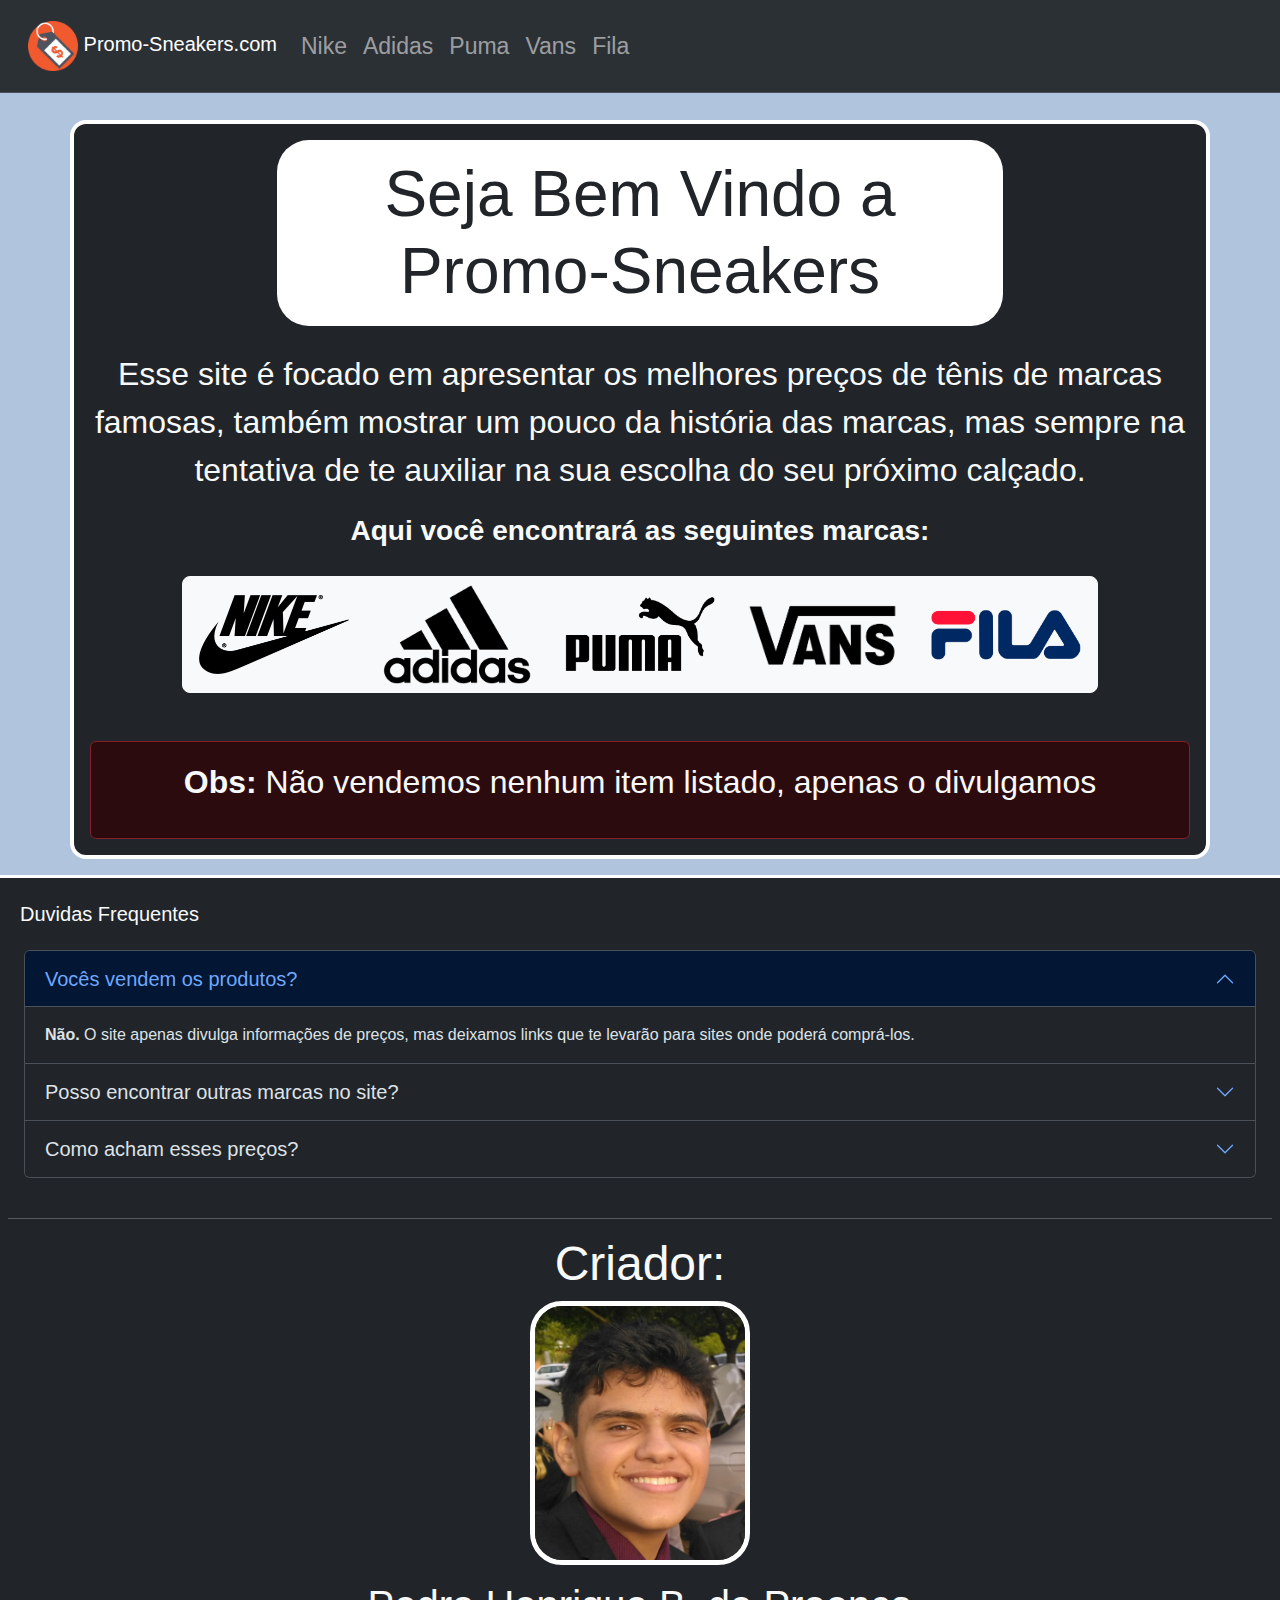
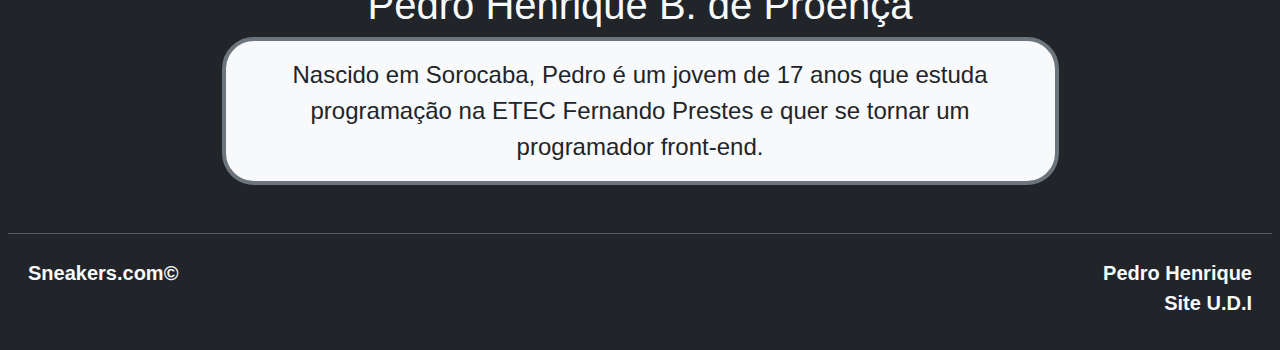
<file: index.html>
<!DOCTYPE html>
<html lang="pt-br">
	<head>
		<meta charset="UTF-8">
		<meta name="viewport" content="width=device-width, initial-scale=1.0">
		<link rel="stylesheet" href="css/bootstrap.min.css">
		<link rel="stylesheet" href="styles.css">
		<title>Promo-Sneakers</title>
		<link rel="icon" type="image/x-icon" href="img/shoe.png">
		<script src="js/jquery-3.7.1.min.js"></script>
		<script src="js/popper.min.js"></script>
		<script src="js/bootstrap.min.js"></script>
	</head>
	<body>
		<nav class="navbar navbar-expand-lg bg-body-tertiary p-3 fixed-top mb-5 bg-dark border-bottom border-body" data-bs-theme="dark">
			<div class="container-fluid">
				<a class="navbar-brand" href="index.html"><img src="img/ico.png" width="50px"> Promo-Sneakers.com</a>
				<button class="navbar-toggler" type="button" data-bs-toggle="collapse" data-bs-target="#navbarScroll" aria-controls="navbarScroll" aria-expanded="false" aria-label="Toggle navigation">
					<span class="navbar-toggler-icon"></span>
				</button>
				<div class="collapse navbar-collapse" id="navbarScroll">
					<ul class="navbar-nav me-auto my-2 my-lg-0 navbar-nav-scroll" style="--bs-scroll-height: 100px;">
						<li class="nav-item">
							<a class="nav-link" aria-current="page" href="nike.html">Nike</a>
						</li>
						<li class="nav-item">
							<a class="nav-link" aria-current="page" href="adidas.html">Adidas</a>
						</li>
						<li class="nav-item">
							<a class="nav-link" aria-current="page" href="puma.html">Puma</a>
						</li>
						<li class="nav-item">
							<a class="nav-link" aria-current="page" href="vans.html">Vans</a>
						</li>
						<li class="nav-item">
							<a class="nav-link" aria-current="page" href="fila.html">Fila</a>
						</li>
					</ul>
				</div>
			</div>
		</nav>
		<br><br><br><br><br>
		<div class="padd">
			<div class="container-lg ps-3 pe-3 pt-3 mb-3 bg-dark rounded-4 text-center" data-bs-theme="dark">
				<div class="row justify-content-center">
					<div class="col-lg-8">
						<h1 class="display-3 text-light bg-white p-3 mb-4 rounded-5 text-dark"><strong>Seja Bem Vindo a<br> Promo-Sneakers</strong></h1>
					</div>
					<div class="col-md-12">
						<p class="text-light fs-2">Esse site é focado em apresentar os melhores preços de tênis de marcas famosas,
						também mostrar um pouco da história das marcas, mas sempre na tentativa de te auxiliar na sua escolha do
						seu próximo calçado.</p>
						<p class="fs-3 mb-4 text-light"><strong>Aqui você encontrará as seguintes marcas:</strong></p>
						<div class="btn-toolbar mb-5" role="toolbar" aria-label="Toolbar with button groups" id="bar">
							<div class="btn-group btn-group-lg mx-auto" role="group" aria-label="Large button group">
								<button type="button" class="btn btn-light"><img src="img/log1.png" width="150px"></button>
								<button type="button" class="btn btn-light"><img src="img/log2.png" width="150px"></button>
								<button type="button" class="btn btn-light"><img src="img/log3.png" width="150px"></button>
								<button type="button" class="btn btn-light"><img src="img/log4.png" width="150px"></button>
								<button type="button" class="btn btn-light"><img src="img/log5.png" width="150px"></button>
							</div>
						</div>
						<div class="alert alert-danger" role="alert">
							<p class="fs-2 text-light"><span class="fw-bold">Obs: </span>Não vendemos nenhum item listado, apenas o divulgamos
						</div>
					</div>
				</div>
			</div>
		</div>
		<footer class="bg-dark p-2" data-bs-theme="dark">
			<div class="container-fluid">
				<div class="col-md-12 mt-3">
					<h5 class="text-light mb-2">Duvidas Frequentes</h5>
				</div>
			</div>
			<div class="accordion p-3 mb-4" id="accordionExample">
				<div class="accordion-item">
					<h2 class="accordion-header">
						<button class="accordion-button fs-5" type="button" data-bs-toggle="collapse" data-bs-target="#collapseOne" aria-expanded="true" aria-controls="collapseOne">
							Vocês vendem os produtos?
						</button>
					</h2>
					<div id="collapseOne" class="accordion-collapse collapse show" data-bs-parent="#accordionExample">
						<div class="accordion-body fs-6">
							<strong>Não.</strong> O site apenas divulga informações de preços,
							mas deixamos links que te levarão para sites onde poderá comprá-los.
						</div>
					</div>
				</div>
				<div class="accordion-item">
					<h2 class="accordion-header">
						<button class="accordion-button fs-5 collapsed" type="button" data-bs-toggle="collapse" data-bs-target="#collapseTwo" aria-expanded="false" aria-controls="collapseTwo">
							Posso encontrar outras marcas no site?
						</button>
					</h2>
					<div id="collapseTwo" class="accordion-collapse collapse" data-bs-parent="#accordionExample">
						<div class="accordion-body fs-6">
							<strong>Por enquanto não.</strong> Não possuimos informações sobre outras marcas ainda,
							mas assim que possível adicionaremos mais.
						</div>
					</div>
				</div>
				<div class="accordion-item">
					<h2 class="accordion-header">
						<button class="accordion-button fs-5 collapsed" type="button" data-bs-toggle="collapse" data-bs-target="#collapseThree" aria-expanded="false" aria-controls="collapseThree">
						Como acham esses preços?
						</button>
					</h2>
					<div id="collapseThree" class="accordion-collapse collapse" data-bs-parent="#accordionExample">
						<div class="accordion-body fs-6">
							<strong>Pesquisamos em vários sites.</strong> Nossa equipe pesquisa e depois fazemos
							uma média dos preços para então passa-los para o site
						</div>
					</div>
				</div>
			</div>
			<hr>
				<div class="container text-center mb-5">
					<h1 class="display-5 text-light">Criador:</h1>
					<img src="img/foto1.png" class="rounded-5 border border-white border-5 mb-3 mx-auto d-block" alt="Pedro" width="220px">
					<h1 class="text-light">Pedro Henrique B. de Proença</h1>
					<p class="fs-4 rounded-5 bg-light border border-secondary w-75 mx-auto border-4 p-3 text-dark text-break">
						Nascido em Sorocaba, Pedro é um jovem de 17 anos que estuda programação na ETEC Fernando Prestes e quer se tornar um programador front-end.
					</p>
				</div>
			<hr>
			<div class="container-fluid">
				<div class="row justify-content-between p-2">
					<div class="col-md-5">
						<p class="fs-5 text-light fw-bold">Sneakers.com&copy;
					</div>
					<div class="col-md-5 text-end">
						<p class="fs-5 text-light fw-bold">Pedro Henrique<br>
						Site U.D.I</p>
					</div>
				</div>
			</div>
		</footer>
	</body>
</html>
</file>
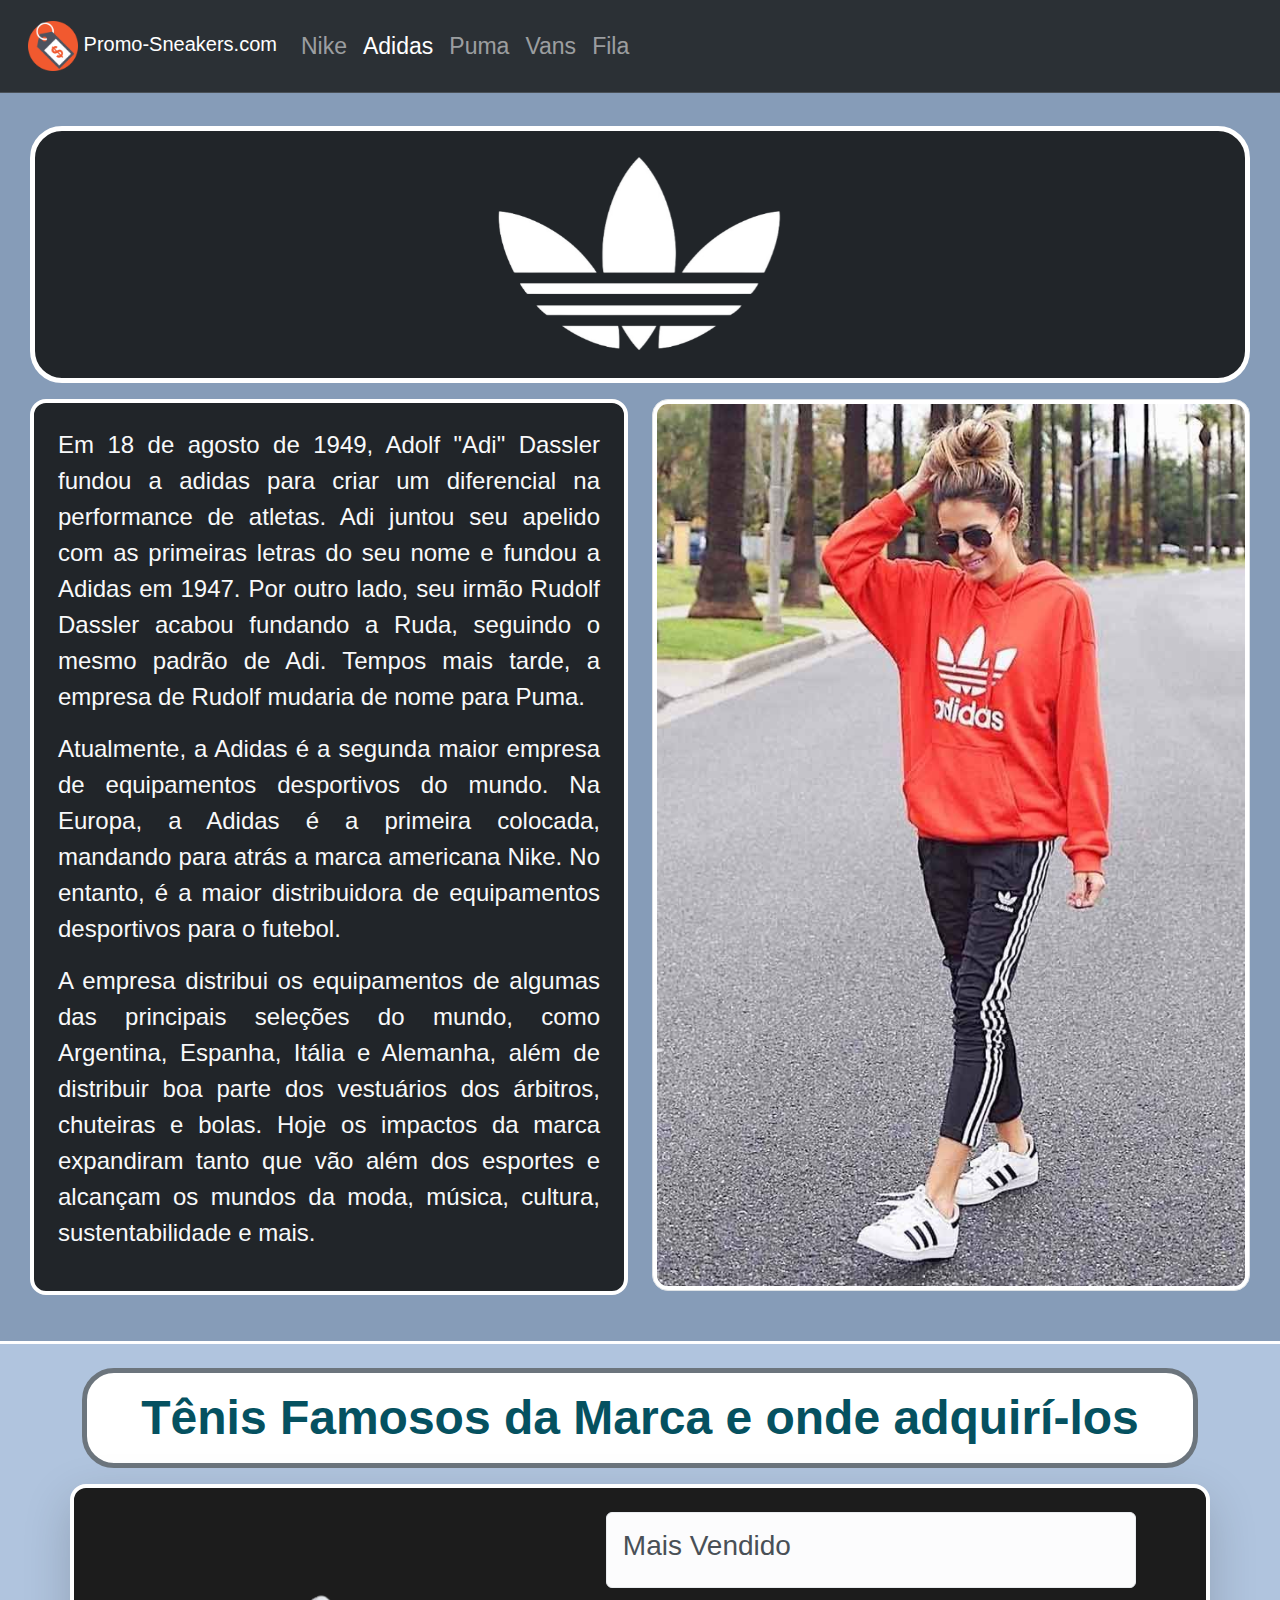
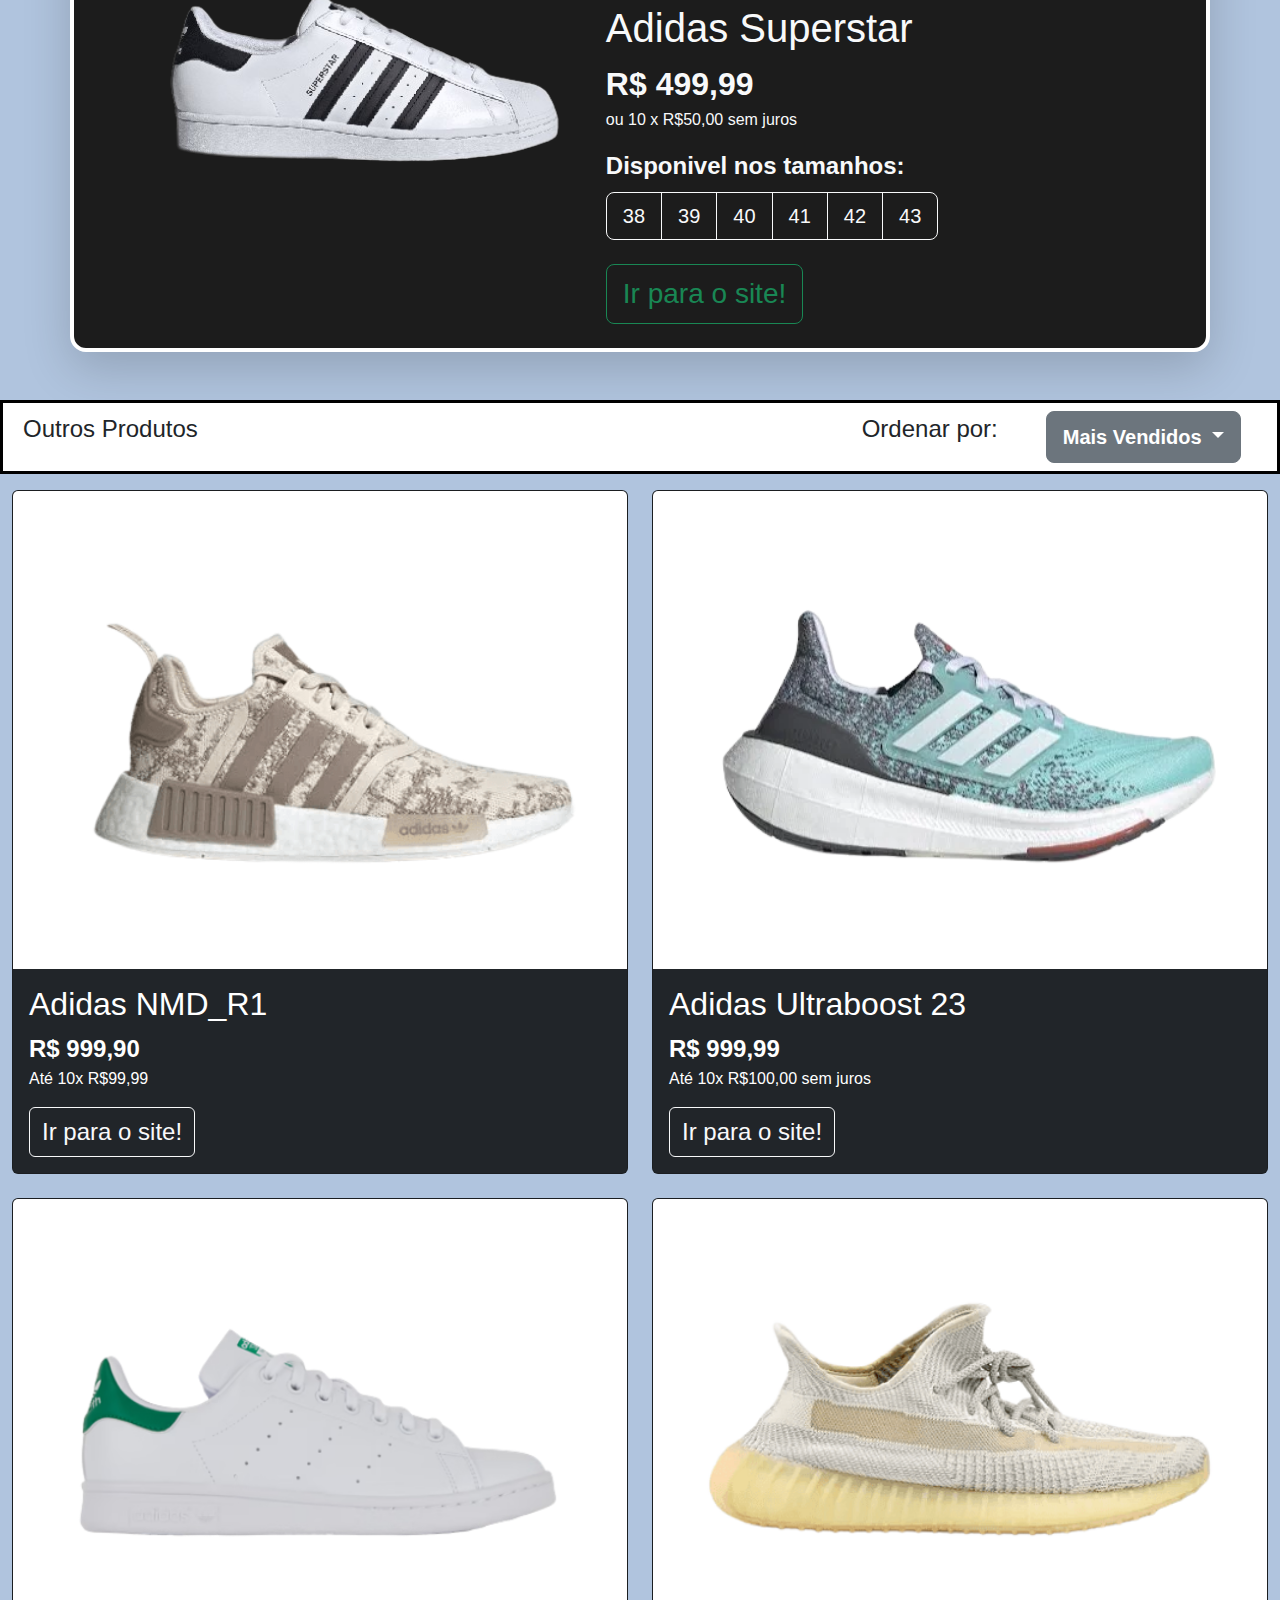
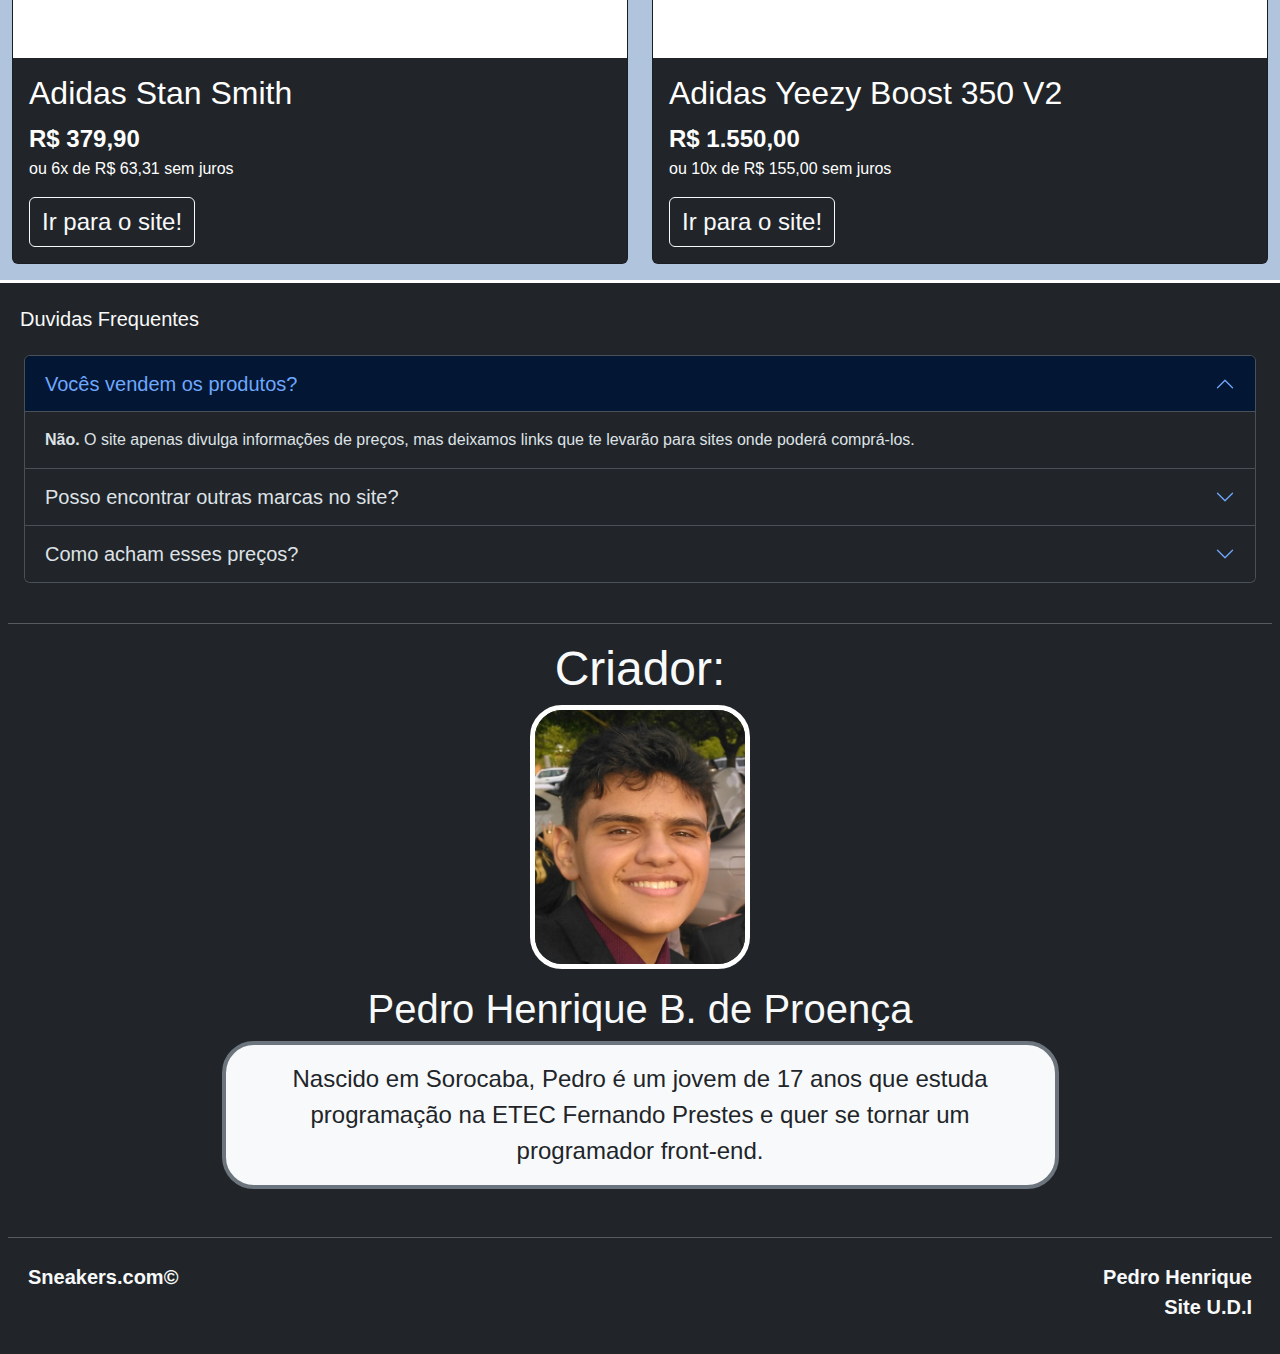
<file: adidas.html>
<!DOCTYPE html>
<html lang="pt-br">
	<head>
		<meta charset="UTF-8">
		<meta name="viewport" content="width=device-width, initial-scale=1.0">
		<link rel="stylesheet" href="css/bootstrap.min.css">
		<link rel="stylesheet" href="styles.css">
		<title>Promo-Sneakers</title>
		<link rel="icon" type="image/x-icon" href="img/shoe.png">
		<script src="js/jquery-3.7.1.min.js"></script>
		<script src="js/popper.min.js"></script>
		<script src="js/bootstrap.min.js"></script>
	</head>
	<body>
		<nav class="navbar navbar-expand-lg bg-body-tertiary p-3 mb-5 fixed-top bg-dark border-bottom border-body" data-bs-theme="dark">
			<div class="container-fluid">
				<a class="navbar-brand" href="index.html"><img src="img/ico.png" width="50px"> Promo-Sneakers.com</a>
				<button class="navbar-toggler" type="button" data-bs-toggle="collapse" data-bs-target="#navbarScroll" aria-controls="navbarScroll" aria-expanded="false" aria-label="Toggle navigation">
					<span class="navbar-toggler-icon"></span>
				</button>
				<div class="collapse navbar-collapse" id="navbarScroll">
					<ul class="navbar-nav me-auto my-2 my-lg-0 navbar-nav-scroll" style="--bs-scroll-height: 100px;">
						<li class="nav-item">
							<a class="nav-link" aria-current="page" href="nike.html">Nike</a>
						</li>
						<li class="nav-item">
							<a class="nav-link active" aria-current="page" href="adidas.html">Adidas</a>
						</li>
						<li class="nav-item">
							<a class="nav-link" aria-current="page" href="puma.html">Puma</a>
						</li>
						<li class="nav-item">
							<a class="nav-link" aria-current="page" href="vans.html">Vans</a>
						</li>
						<li class="nav-item">
							<a class="nav-link" aria-current="page" href="fila.html">Fila</a>
						</li>
					</ul>
				</div>
			</div>
		</nav>
		<br><br>
		<div class="container-fluid mt-4 mb-4" id="headn">
			<div class="row justify-content-between">
				<div class="col-lg-12 text-center">
					<div class="rounded-5 border border-white border-5 fw-bold bg-dark p-4 mb-3 mt-4 text-light" style="">
						<img src="img/adidas.png" alt="..." width="25%">
					</div>
				</div>
				<div class="col-lg-6 mb-3 text-center">
					<div class="fs-4 lh-base bg-dark rounded-4 text-light p-4 border border-white border-4" align="justify">
						<p>Em 18 de agosto de 1949, Adolf "Adi" Dassler fundou a adidas para criar um diferencial
						na performance de atletas. Adi juntou seu apelido com as primeiras letras do seu nome e
						fundou a Adidas em 1947. Por outro lado, seu irmão Rudolf Dassler acabou fundando a Ruda,
						seguindo o mesmo padrão de Adi. Tempos mais tarde, a empresa de Rudolf mudaria de nome para Puma.</p> 
						<p>Atualmente, a Adidas é a segunda maior empresa de equipamentos desportivos do mundo.
						Na Europa, a Adidas é a primeira colocada, mandando para atrás a marca americana Nike.
						No entanto, é a maior distribuidora de equipamentos desportivos para o futebol.</p>
						<p>A empresa distribui os equipamentos de algumas das principais seleções do mundo,
						como Argentina, Espanha, Itália e Alemanha, além de distribuir boa parte dos vestuários
						dos árbitros, chuteiras e bolas. Hoje os impactos da marca expandiram tanto que vão além dos
						esportes e alcançam os mundos da moda, música, cultura, sustentabilidade e mais.</p>
						</p>
					</div>
				</div>
				<div class="col-lg-6">
					<img class="img-fluid img-thumbnail rounded-4" src="img/adimodel.jpg" width="100%">
				</div>
			</div>
		</div> 
		<div class="container-xl text-center">
			<div class="col-md-12">
				<p class="display-5 p-3 fw-bold rounded-5 border border-secondary border-5 bg-white text-info-emphasis">Tênis Famosos
				da Marca e onde adquirí-los</p>
			</div>
		</div>
		<div class="pad">
			<div class="container-lg p-4 mb-5 shadow-lg rounded-4">
				<div class="row justify-content-center">
					<div class="col-md-5">
						<img class="img-fluid" src="img/adidas/star.png" width="100%">
					</div>
					<div class="col-md-6">
						<div class="alert alert-light" role="alert">
							<h3>Mais Vendido</h3>
						</div>
						<h1 class="text-light">Adidas Superstar</h1>
						<p class="text-light"><span class="fs-2 fw-bold">R$ 499,99</span> <br>ou 10 x R$50,00 sem juros</p>
						<p class="fs-4 mb-2 text-light"><strong>Disponivel nos tamanhos:</strong></p>
						<div class="btn-toolbar " role="toolbar" aria-label="Toolbar with button groups">
							<div class="btn-group btn-group-lg" role="group" aria-label="Large button group">
								<button type="button" class="btn btn-outline-light">38</button>
								<button type="button" class="btn btn-outline-light">39</button>
								<button type="button" class="btn btn-outline-light">40</button>
								<button type="button" class="btn btn-outline-light">41</button>
								<button type="button" class="btn btn-outline-light">42</button>
								<button type="button" class="btn btn-outline-light">43</button>
							</div>
						</div>
						<a href="https://www.adidas.com.br/tenis-superstar/EG4958.html">
							<button type="button" class="btn btn-outline-success btn-lg fs-3 mt-4">Ir para o site!</button>
						</a>
					</div>
				</div>
			</div>
		</div>
		<div class="container-fluid mt-0 mb-3" id="text1">
			<div class="row justify-content-between p-2">
				<div class="col-md-8">
					<p class="fs-4">Outros Produtos</p>
				</div>
				<div class="col-md-4">
					<p class="fs-4">Ordenar por:</p>
					<div class="btn-group ms-5">
						<button class="btn btn-secondary btn-lg dropdown-toggle" type="button" data-bs-toggle="dropdown" aria-expanded="false">
							<strong>Mais Vendidos</strong>
						</button>
						<ul class="dropdown-menu">
							<li><a class="dropdown-item active" href="#">Mais Vendidos</a></li>
							<li><a class="dropdown-item" href="#">Maior Preço</a></li>
							<li><a class="dropdown-item" href="#">Menor Preço</a></li>
							<li><a class="dropdown-item" href="#">A-Z</a></li>
							<li><a class="dropdown-item" href="#">Z-A</a></li>
						</ul>
					</div>
				</div>
			</div>
		</div>
		<div class="container-fluid mb-3">
			<div class="row row-cols-1 row-cols-md-2 g-4">
				<div class="col">
					<div class="card h-100 text-bg-dark">
						<img src="img/adidas/nmd.png" class="card-img-top img-fluid" alt="Air Force 1 '07">
						<div class="card-body">
							<h5 class="card-title fs-2">Adidas NMD_R1</h5>
							<p class="card-text"><span class="fs-4 fw-bold">R$ 999,90</span> <br>Até 10x R$99,99</p>
							<a href="https://www.futfanatics.com.br/tenis-adidas-nmd-r1-feminino-bege">
								<button type="button" class="btn bn btn-outline-light fs-4">Ir para o site!</button>
							</a>
						</div>
					</div>
				</div>
				<div class="col">
					<div class="card h-100 text-bg-dark">
						<img src="img/adidas/ultra.png" class="card-img-top img-fluid" alt="Air Force 1 '07">
						<div class="card-body">
							<h5 class="card-title fs-2">Adidas Ultraboost 23</h5>
							<p class="card-text"><span class="fs-4 fw-bold">R$ 999,99</span> <br>Até 10x R$100,00 sem juros</p>
							<a href="https://www.adidas.com.br/tenis-ultraboost-23/IE1692.html">
								<button type="button" class="btn bn btn-outline-light fs-4">Ir para o site!</button>
							</a>
						</div>
					</div>
				</div>
				<div class="col">
					<div class="card h-100 text-bg-dark">
						<img src="img/adidas/smith.png" class="card-img-top img-fluid" alt="Air Zoom Pegasus 39">
						<div class="card-body">
							<h5 class="card-title fs-2">Adidas Stan Smith</h5>
							<p class="card-text"><span class="fs-4 fw-bold">R$ 379,90</span> <br>ou 6x de R$ 63,31 sem juros</p>
							<a href="https://www.lojakings.com.br/products/tenis-stan-smith-1">
								<button type="button" class="btn bn btn-outline-light fs-4">Ir para o site!</button>
							</a>
						</div>
					</div>
				</div>
				<div class="col">
					<div class="card h-100 text-bg-dark">
						<img src="img/adidas/yeezy.png" class="card-img-top img-fluid" alt="SB Zoom Janoski+">
						<div class="card-body" id="corp">
							<h5 class="card-title fs-2">Adidas Yeezy Boost 350 V2</h5>
							<p class="card-text"><span class="fs-4 fw-bold">R$ 1.550,00</span> <br>ou 10x de R$ 155,00 sem juros</p>
							<a href="https://www.lojadopamina.com/4ds554e11rr">
								<button type="button" class="btn bn btn-outline-light fs-4">Ir para o site!</button>
							</a>
						</div>
					</div>
				</div>
			</div>
		</div>
		<footer class="bg-dark p-2" data-bs-theme="dark">
			<div class="container-fluid">
				<div class="col-md-12 mt-3">
					<h5 class="text-light mb-2">Duvidas Frequentes</h5>
				</div>
			</div>
			<div class="accordion p-3 mb-4" id="accordionExample">
				<div class="accordion-item">
					<h2 class="accordion-header">
						<button class="accordion-button fs-5" type="button" data-bs-toggle="collapse" data-bs-target="#collapseOne" aria-expanded="true" aria-controls="collapseOne">
							Vocês vendem os produtos?
						</button>
					</h2>
					<div id="collapseOne" class="accordion-collapse collapse show" data-bs-parent="#accordionExample">
						<div class="accordion-body fs-6">
							<strong>Não.</strong> O site apenas divulga informações de preços,
							mas deixamos links que te levarão para sites onde poderá comprá-los.
						</div>
					</div>
				</div>
				<div class="accordion-item">
					<h2 class="accordion-header">
						<button class="accordion-button fs-5 collapsed" type="button" data-bs-toggle="collapse" data-bs-target="#collapseTwo" aria-expanded="false" aria-controls="collapseTwo">
							Posso encontrar outras marcas no site?
						</button>
					</h2>
					<div id="collapseTwo" class="accordion-collapse collapse" data-bs-parent="#accordionExample">
						<div class="accordion-body fs-6">
							<strong>Por enquanto não.</strong> Não possuimos informações sobre outras marcas ainda,
							mas assim que possível adicionaremos mais.
						</div>
					</div>
				</div>
				<div class="accordion-item">
					<h2 class="accordion-header">
						<button class="accordion-button fs-5 collapsed" type="button" data-bs-toggle="collapse" data-bs-target="#collapseThree" aria-expanded="false" aria-controls="collapseThree">
							Como acham esses preços?
						</button>
					</h2>
					<div id="collapseThree" class="accordion-collapse collapse" data-bs-parent="#accordionExample">
						<div class="accordion-body fs-6">
							<strong>Pesquisamos em vários sites.</strong> Nossa equipe pesquisa e depois fazemos
							uma média dos preços para então passa-los para o site
						</div>
					</div>
				</div>
			</div>
			<hr>
			<div class="container text-center mb-5">
				<h1 class="display-5 text-light">Criador:</h1>
				<img src="img/foto1.png" class="rounded-5 border border-white border-5 mb-3 mx-auto d-block" alt="Pedro" width="220px">
				<h1 class="text-light">Pedro Henrique B. de Proença</h1>
				<p class="fs-4 rounded-5 bg-light border border-secondary w-75 mx-auto border-4 p-3 text-dark text-break">
					Nascido em Sorocaba, Pedro é um jovem de 17 anos que estuda programação na ETEC Fernando Prestes e quer se tornar um programador front-end.
				</p>
			</div>
			<hr>
			<div class="container-fluid">
				<div class="row justify-content-between p-2">
					<div class="col-md-5">
						<p class="fs-5 text-light fw-bold">Sneakers.com&copy;
					</div>
					<div class="col-md-5 text-end">
						<p class="fs-5 text-light fw-bold">Pedro Henrique<br>
						Site U.D.I</p>
					</div>
				</div>
			</div>
		</footer>
	</body>
</html>
</file>
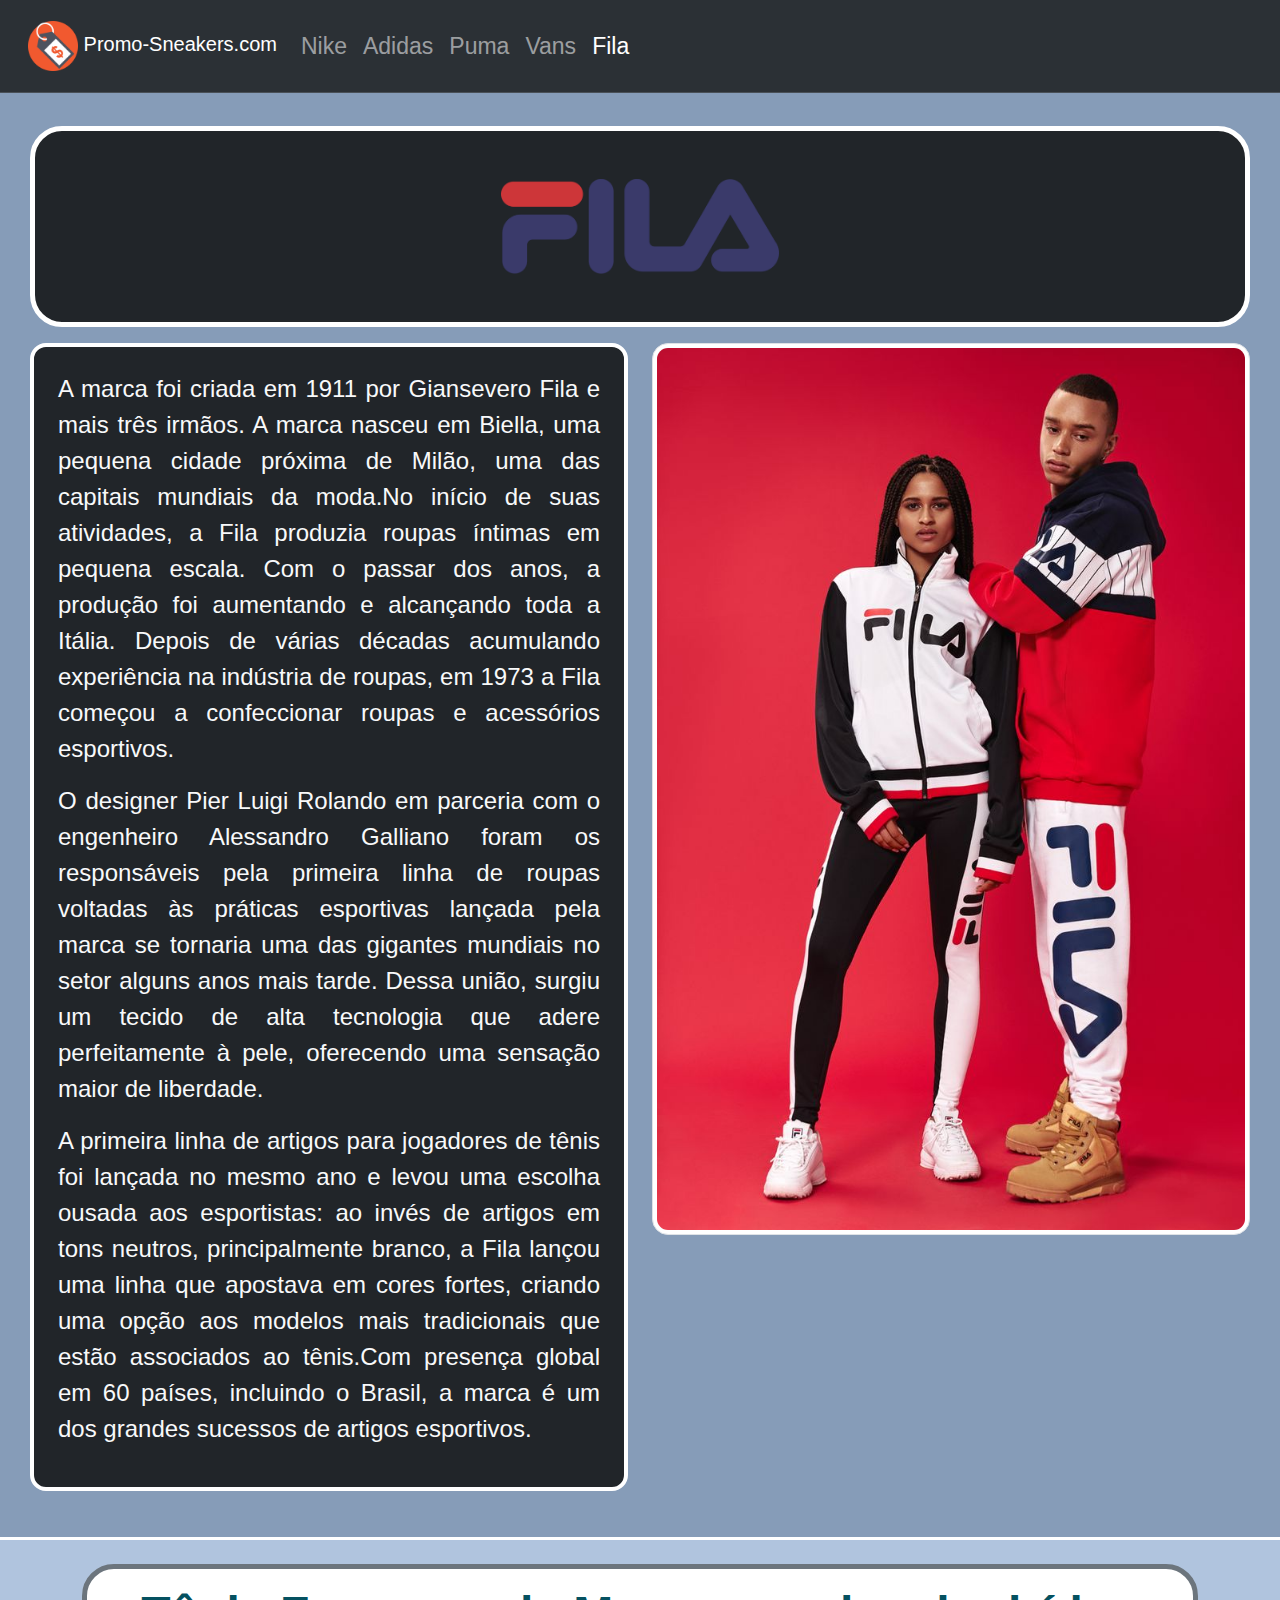
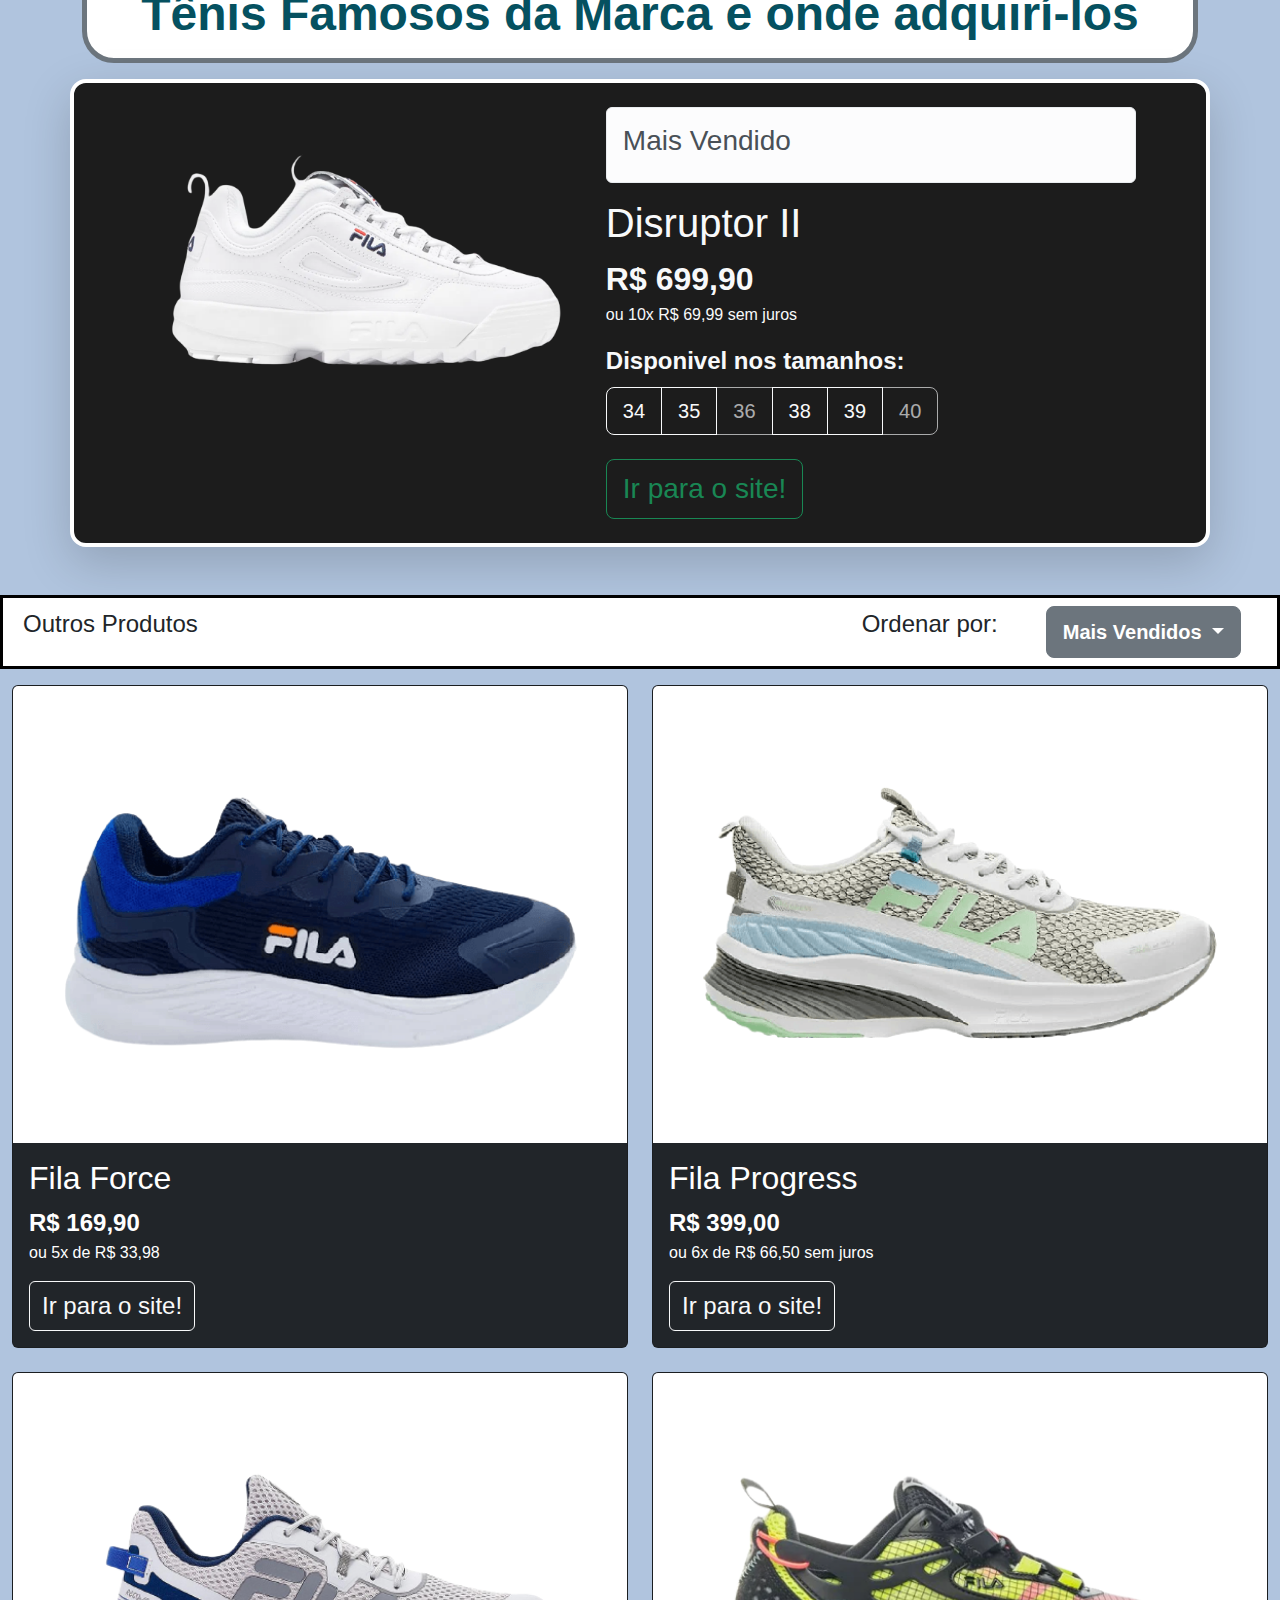
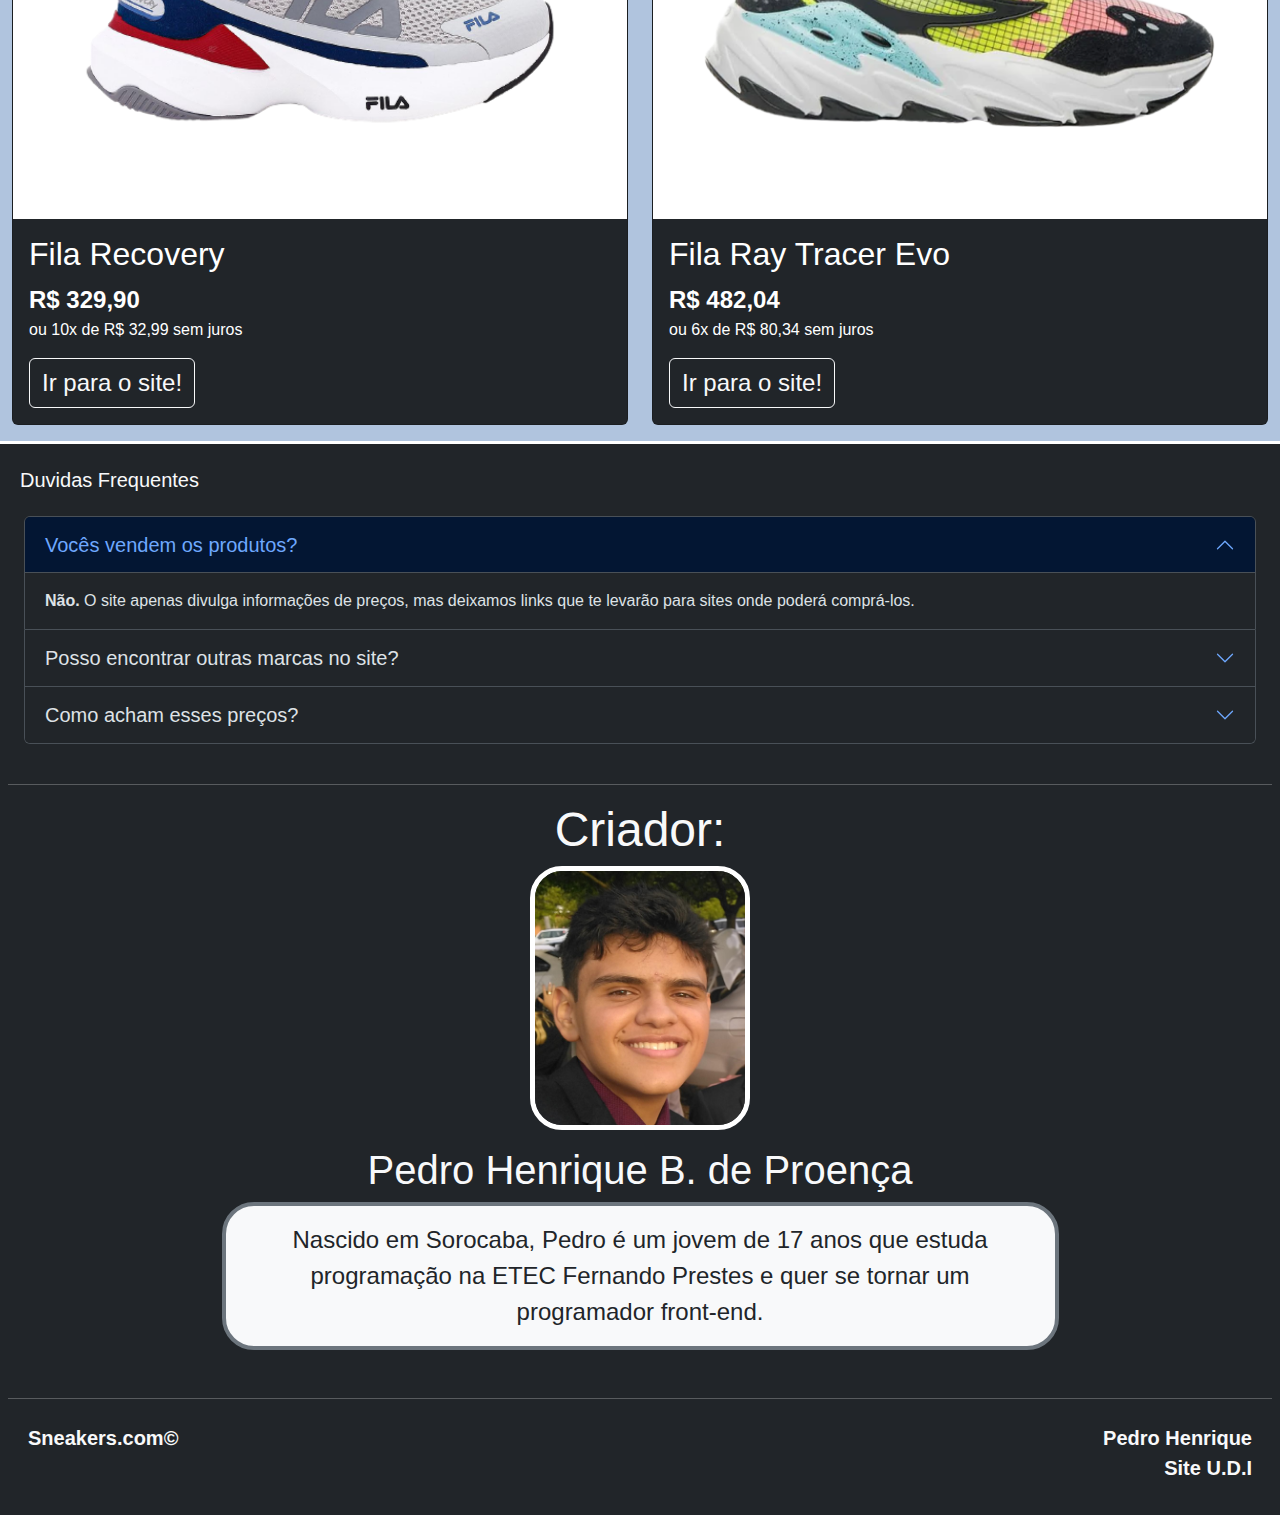
<file: fila.html>
<!DOCTYPE html>
<html lang="pt-br">
	<head>
		<meta charset="UTF-8">
		<meta name="viewport" content="width=device-width, initial-scale=1.0">
		<link rel="stylesheet" href="css/bootstrap.min.css">
		<link rel="stylesheet" href="styles.css">
		<title>Promo-Sneakers</title>
		<link rel="icon" type="image/x-icon" href="img/shoe.png">
		<script src="js/jquery-3.7.1.min.js"></script>
		<script src="js/popper.min.js"></script>
		<script src="js/bootstrap.min.js"></script>
	</head>
	<body>
		<nav class="navbar navbar-expand-lg bg-body-tertiary p-3 mb-5 fixed-top bg-dark border-bottom border-body" data-bs-theme="dark">
			<div class="container-fluid">
				<a class="navbar-brand" href="index.html"><img src="img/ico.png" width="50px"> Promo-Sneakers.com</a>
				<button class="navbar-toggler" type="button" data-bs-toggle="collapse" data-bs-target="#navbarScroll" aria-controls="navbarScroll" aria-expanded="false" aria-label="Toggle navigation">
					<span class="navbar-toggler-icon"></span>
				</button>
				<div class="collapse navbar-collapse" id="navbarScroll">
					<ul class="navbar-nav me-auto my-2 my-lg-0 navbar-nav-scroll" style="--bs-scroll-height: 100px;">
						<li class="nav-item">
							<a class="nav-link" aria-current="page" href="nike.html">Nike</a>
						</li>
						<li class="nav-item">
							<a class="nav-link" aria-current="page" href="adidas.html">Adidas</a>
						</li>
						<li class="nav-item">
							<a class="nav-link" aria-current="page" href="puma.html">Puma</a>
						</li>
						<li class="nav-item">
							<a class="nav-link" aria-current="page" href="vans.html">Vans</a>
						</li>
						<li class="nav-item">
							<a class="nav-link active" aria-current="page" href="fila.html">Fila</a>
						</li>
					</ul>
				</div>
			</div>
		</nav>
		<br><br>
		<div class="container-fluid mt-4 mb-4" id="headn">
			<div class="row justify-content-between">
				<div class="col-lg-12 text-center">
					<div class="rounded-5 border border-white border-5 fw-bold bg-dark mb-3 p-5 mt-4 text-light"><img src="img/fila.png" alt="..." width="25%"></div>
				</div>
				<div class="col-lg-6 mb-3 text-center">
					<div class="fs-4 lh-base bg-dark rounded-4 text-light p-4 border border-white border-4" align="justify">
						<p>A marca foi criada em 1911 por Giansevero Fila e mais três irmãos. A marca nasceu em Biella,
						uma pequena cidade próxima de Milão, uma das capitais mundiais da moda.No início de suas atividades,
						a Fila produzia roupas íntimas em pequena escala. Com o passar dos anos, a produção foi
						aumentando e alcançando toda a Itália. Depois de várias décadas acumulando experiência
						na indústria de roupas, em 1973 a Fila começou a confeccionar
						roupas e acessórios esportivos.</p> 
						<p>O designer Pier Luigi Rolando em parceria com o engenheiro Alessandro Galliano foram os responsáveis
						pela primeira linha de roupas voltadas às práticas esportivas lançada pela marca se tornaria uma
						das gigantes mundiais no setor alguns anos mais tarde. Dessa união, surgiu um tecido de alta
						tecnologia que adere perfeitamente à pele, oferecendo uma sensação maior de liberdade.</p>
						<p>A primeira linha de artigos para jogadores de tênis foi lançada no mesmo ano e levou uma 
						escolha ousada aos esportistas: ao invés de artigos em tons neutros, principalmente branco, 
						a Fila lançou uma linha que apostava em cores fortes, criando uma opção aos modelos mais 
						tradicionais que estão associados ao tênis.Com presença global em 60 países, incluindo o 
						Brasil, a marca é um dos grandes sucessos de artigos esportivos.</p>
						</p>
					</div>
				</div>
				<div class="col-lg-6">
					<img class="img-fluid img-thumbnail rounded-4" src="img/filamodel.jpg" width="100%">
				</div>
			</div>
		</div>
		<div class="container-xl text-center">
			<div class="col-md-12">
				<p class="display-5 p-3 fw-bold rounded-5 border border-secondary border-5 bg-white text-info-emphasis">Tênis Famosos
				da Marca e onde adquirí-los</p>
			</div>
		</div>		
		<div class="pad">
			<div class="container-lg p-4 mb-5 shadow-lg rounded-4">
				<div class="row justify-content-center">
					<div class="col-md-5">
						<img class="img-fluid" src="img/fila/dis.png" width="100%">
					</div>
					<div class="col-md-6">
						<div class="alert alert-light" role="alert">
							<h3>Mais Vendido</h3>
						</div>
						<h1 class="text-light">Disruptor II</h1>
						<p class="text-light"><span class="fs-2 text-light fw-bold">R$ 699,90</span> <br>ou 10x R$ 69,99 sem juros</p>
						<p class="fs-4 mb-2 text-light"><strong>Disponivel nos tamanhos:</strong></p>
						<div class="btn-toolbar " role="toolbar" aria-label="Toolbar with button groups">
							<div class="btn-group btn-group-lg" role="group" aria-label="Large button group">
								<button type="button" class="btn btn-outline-light" >34</button>
								<button type="button" class="btn btn-outline-light" >35</button>
								<button type="button" class="btn btn-outline-light"disabled>36</button>
								<button type="button" class="btn btn-outline-light" >38</button>
								<button type="button" class="btn btn-outline-light" >39</button>
								<button type="button" class="btn btn-outline-light" disabled>40</button>
							</div>
						</div>
						<a href="https://www.fila.com.br/tenis-fila-disruptor-ii-premium-feminino-817814/p">
							<button type="button" class="btn btn-outline-success btn-lg fs-3 mt-4">Ir para o site!</button>
						</a>
					</div>
				</div>
			</div>
		</div>
		<div class="container-fluid mt-0 mb-3" id="text1">
			<div class="row justify-content-between p-2">
				<div class="col-md-8">
					<p class="fs-4">Outros Produtos</p>
				</div>
				<div class="col-md-4">
					<p class="fs-4">Ordenar por:</p>
					<div class="btn-group ms-5">
						<button class="btn btn-secondary btn-lg dropdown-toggle" type="button" data-bs-toggle="dropdown" aria-expanded="false">
							<strong>Mais Vendidos</strong>
						</button>
						<ul class="dropdown-menu">
							<li><a class="dropdown-item active" href="#">Mais Vendidos</a></li>
							<li><a class="dropdown-item" href="#">Maior Preço</a></li>
							<li><a class="dropdown-item" href="#">Menor Preço</a></li>
							<li><a class="dropdown-item" href="#">A-Z</a></li>
							<li><a class="dropdown-item" href="#">Z-A</a></li>
						</ul>
					</div>
				</div>
			</div>
		</div>
		<div class="container-fluid mb-3">
			<div class="row row-cols-1 row-cols-md-2 g-4">
				<div class="col">
					<div class="card h-100 text-bg-dark">
						<img src="img/fila/force.png" class="card-img-top img-fluid" alt="Air Force 1 '07">
						<div class="card-body">
							<h5 class="card-title fs-2">Fila Force</h5>
							<p class="card-text"><span class="fs-4 fw-bold">R$ 169,90</span> <br>ou 5x de R$ 33,98</p>
							<a href="https://www.futfanatics.com.br/tenis-fila-force-marinho">
								<button type="button" class="btn bn btn-outline-light fs-4">Ir para o site!</button>
							</a>
						</div>
					</div>
				</div>
				<div class="col">
					<div class="card h-100 text-bg-dark">
						<img src="img/fila/progress.png" class="card-img-top img-fluid" alt="Air Force 1 '07">
						<div class="card-body">
							<h5 class="card-title fs-2">Fila Progress</h5>
							<p class="card-text"><span class="fs-4 fw-bold">R$ 399,00</span> <br>ou 6x de R$ 66,50 sem juros</p>
							<a href="https://trijeito.com.br/loja/tenis-fila-masculino-shoes-progress-branco/">
								<button type="button" class="btn bn btn-outline-light fs-4">Ir para o site!</button>
							</a>
						</div>
					</div>
				</div>
				<div class="col">
					<div class="card h-100 text-bg-dark">
						<img src="img/fila/recovery.png" class="card-img-top img-fluid" alt="Air Zoom Pegasus 39">
						<div class="card-body">
							<h5 class="card-title fs-2">Fila Recovery</h5>
							<p class="card-text"><span class="fs-4 fw-bold">R$ 329,90</span> <br>ou 10x de R$ 32,99 sem juros</p>
							<a href="https://www.futfanatics.com.br/tenis-fila-recovery-prata">
								<button type="button" class="btn bn btn-outline-light fs-4">Ir para o site!</button>
							</a>
						</div>
					</div>
				</div>
				<div class="col">
					<div class="card h-100 text-bg-dark">
						<img src="img/fila/ray.png" class="card-img-top img-fluid" alt="SB Zoom Janoski+">
						<div class="card-body" id="corp">
							<h5 class="card-title fs-2">Fila Ray Tracer Evo</h5>
							<p class="card-text"><span class="fs-4 fw-bold">R$ 482,04</span> <br>ou  6x de R$ 80,34 sem juros</p>
							<a href="https://www.centauro.com.br/tenis-fila-ray-tracer-evo-masculino-m0zxpr-mktp.html?cor=02">
								<button type="button" class="btn bn btn-outline-light fs-4">Ir para o site!</button>
							</a>
						</div>
					</div>
				</div>
			</div>
		</div>
		<footer class="bg-dark p-2" data-bs-theme="dark">
			<div class="container-fluid">
				<div class="col-md-12 mt-3">
					<h5 class="text-light mb-2">Duvidas Frequentes</h5>
				</div>
			</div>
			<div class="accordion p-3 mb-4" id="accordionExample">
				<div class="accordion-item">
					<h2 class="accordion-header">
						<button class="accordion-button fs-5" type="button" data-bs-toggle="collapse" data-bs-target="#collapseOne" aria-expanded="true" aria-controls="collapseOne">
							Vocês vendem os produtos?
						</button>
					</h2>
					<div id="collapseOne" class="accordion-collapse collapse show" data-bs-parent="#accordionExample">
						<div class="accordion-body fs-6">
							<strong>Não.</strong> O site apenas divulga informações de preços,
							mas deixamos links que te levarão para sites onde poderá comprá-los.
						</div>
					</div>
				</div>
				<div class="accordion-item">
					<h2 class="accordion-header">
						<button class="accordion-button fs-5 collapsed" type="button" data-bs-toggle="collapse" data-bs-target="#collapseTwo" aria-expanded="false" aria-controls="collapseTwo">
							Posso encontrar outras marcas no site?
						</button>
					</h2>
					<div id="collapseTwo" class="accordion-collapse collapse" data-bs-parent="#accordionExample">
						<div class="accordion-body fs-6">
							<strong>Por enquanto não.</strong> Não possuimos informações sobre outras marcas ainda,
							mas assim que possível adicionaremos mais.
						</div>
					</div>
				</div>
				<div class="accordion-item">
					<h2 class="accordion-header">
						<button class="accordion-button fs-5 collapsed" type="button" data-bs-toggle="collapse" data-bs-target="#collapseThree" aria-expanded="false" aria-controls="collapseThree">
							Como acham esses preços?
						</button>
					</h2>
					<div id="collapseThree" class="accordion-collapse collapse" data-bs-parent="#accordionExample">
						<div class="accordion-body fs-6">
							<strong>Pesquisamos em vários sites.</strong> Nossa equipe pesquisa e depois fazemos
							uma média dos preços para então passa-los para o site
						</div>
					</div>
				</div>
			</div>
			<hr>
			<div class="container text-center mb-5">
				<h1 class="display-5 text-light">Criador:</h1>
				<img src="img/foto1.png" class="rounded-5 border border-white border-5 mb-3 mx-auto d-block" alt="Pedro" width="220px">
				<h1 class="text-light">Pedro Henrique B. de Proença</h1>
				<p class="fs-4 rounded-5 bg-light border border-secondary w-75 mx-auto border-4 p-3 text-dark text-break">
					Nascido em Sorocaba, Pedro é um jovem de 17 anos que estuda programação na ETEC Fernando Prestes e quer se tornar um programador front-end.
				</p>
			</div>
			<hr>
			<div class="container-fluid">
				<div class="row justify-content-between p-2">
					<div class="col-md-5">
						<p class="fs-5 text-light fw-bold">Sneakers.com&copy;
					</div>
					<div class="col-md-5 text-end">
						<p class="fs-5 text-light fw-bold">Pedro Henrique<br>
						Site U.D.I</p>
					</div>
				</div>
			</div>
		</footer>
	</body>
</html>
</file>
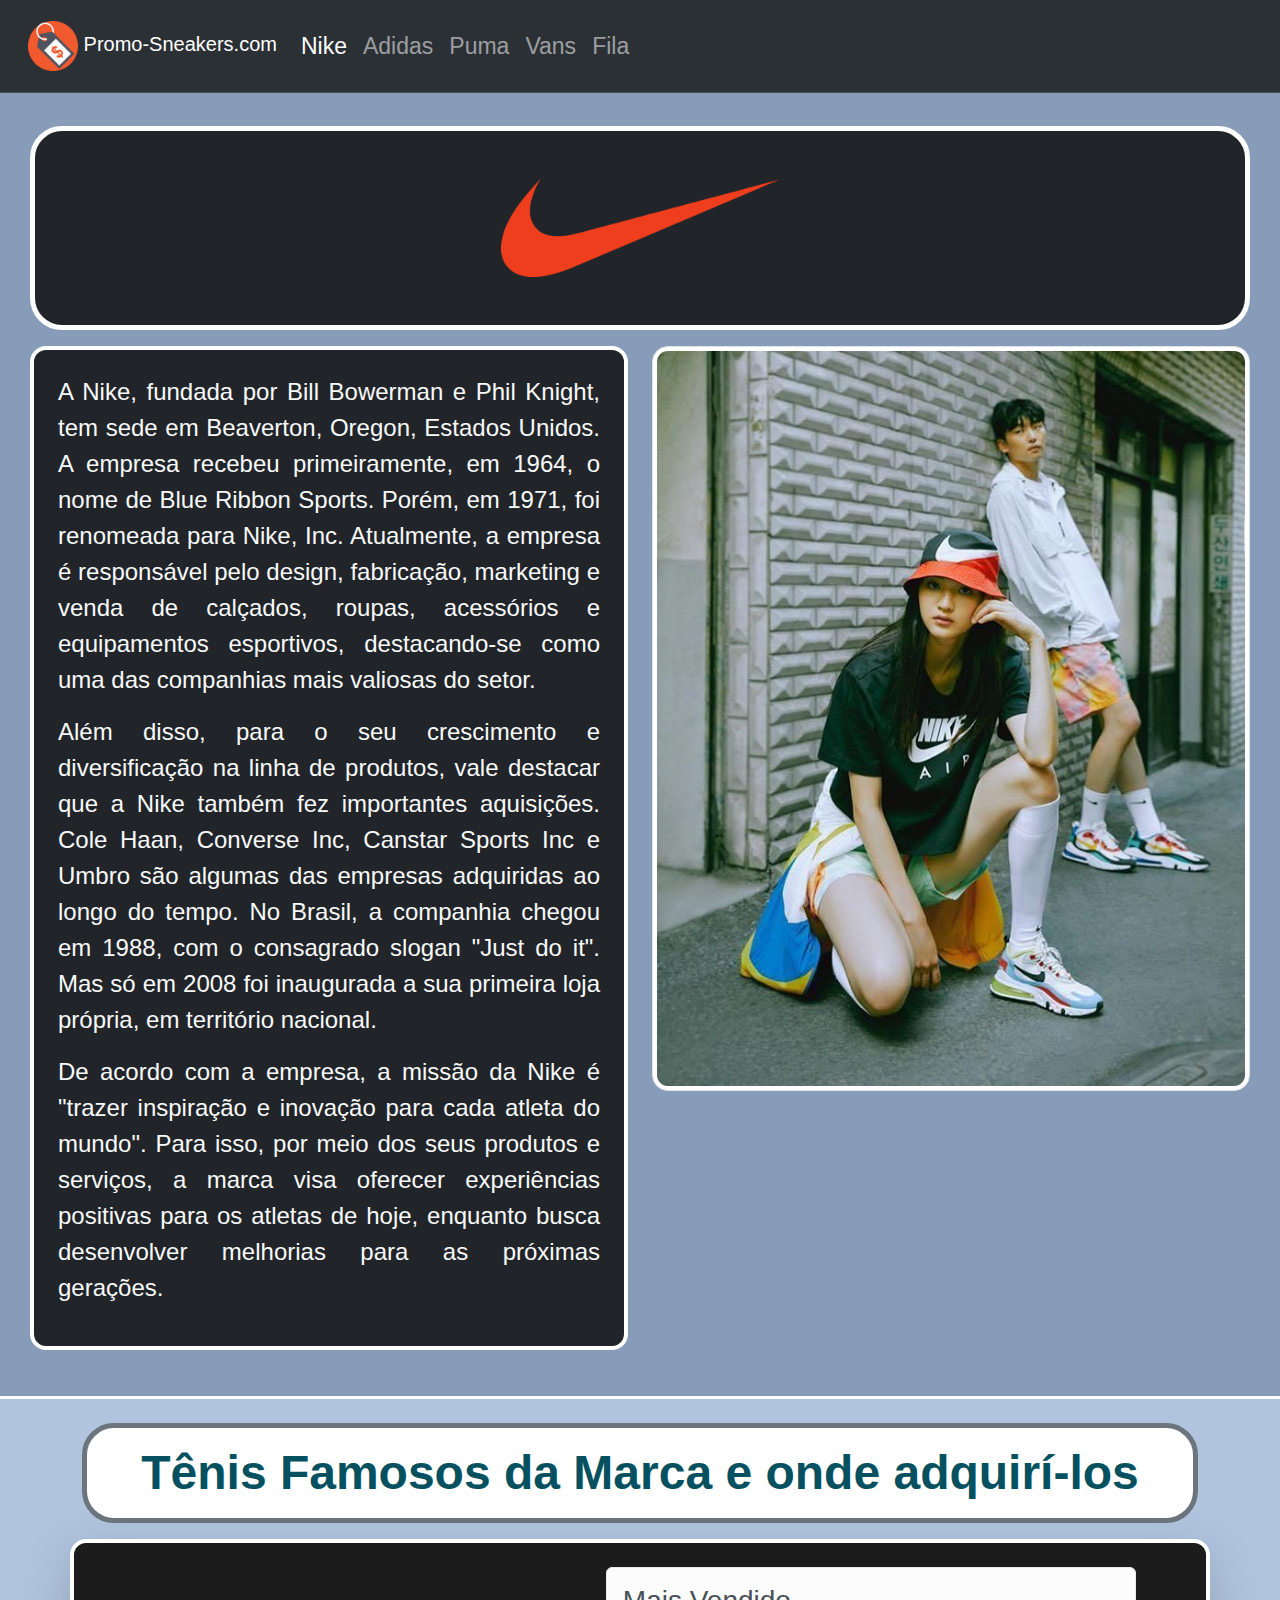
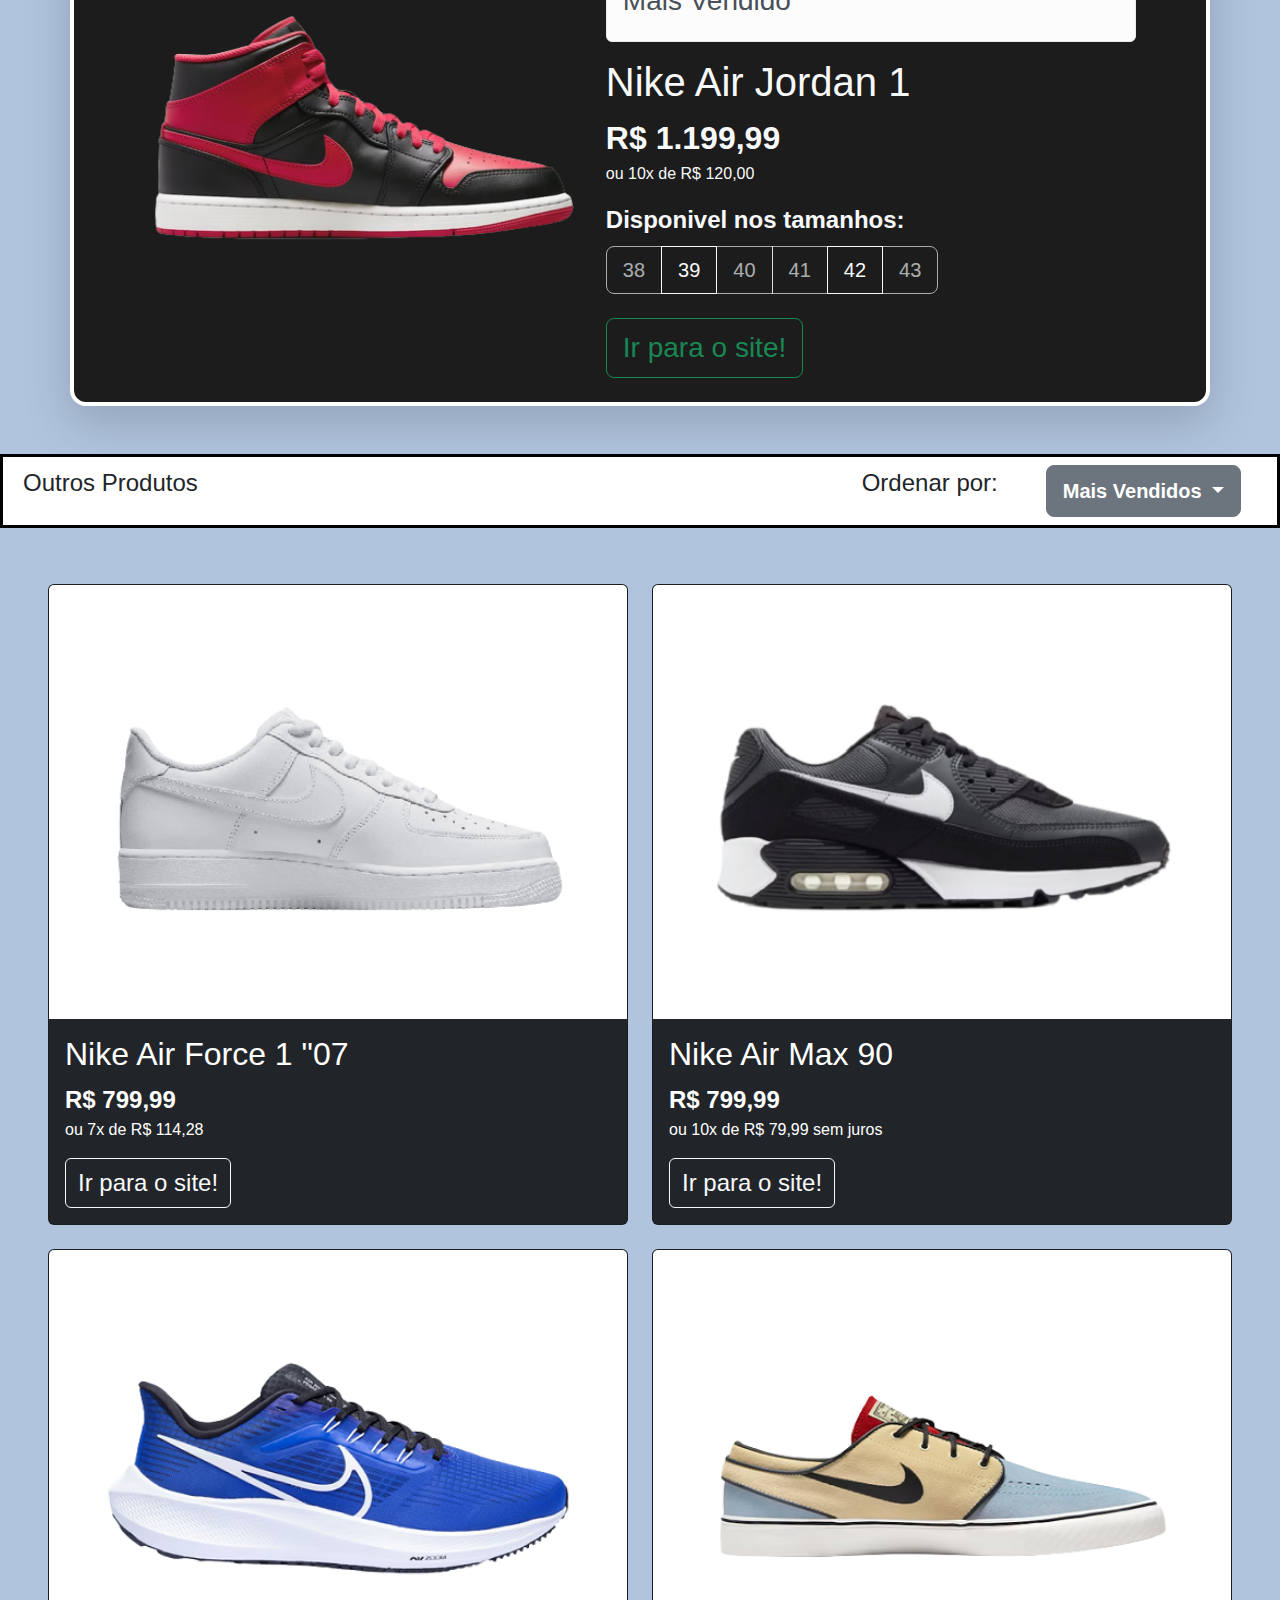
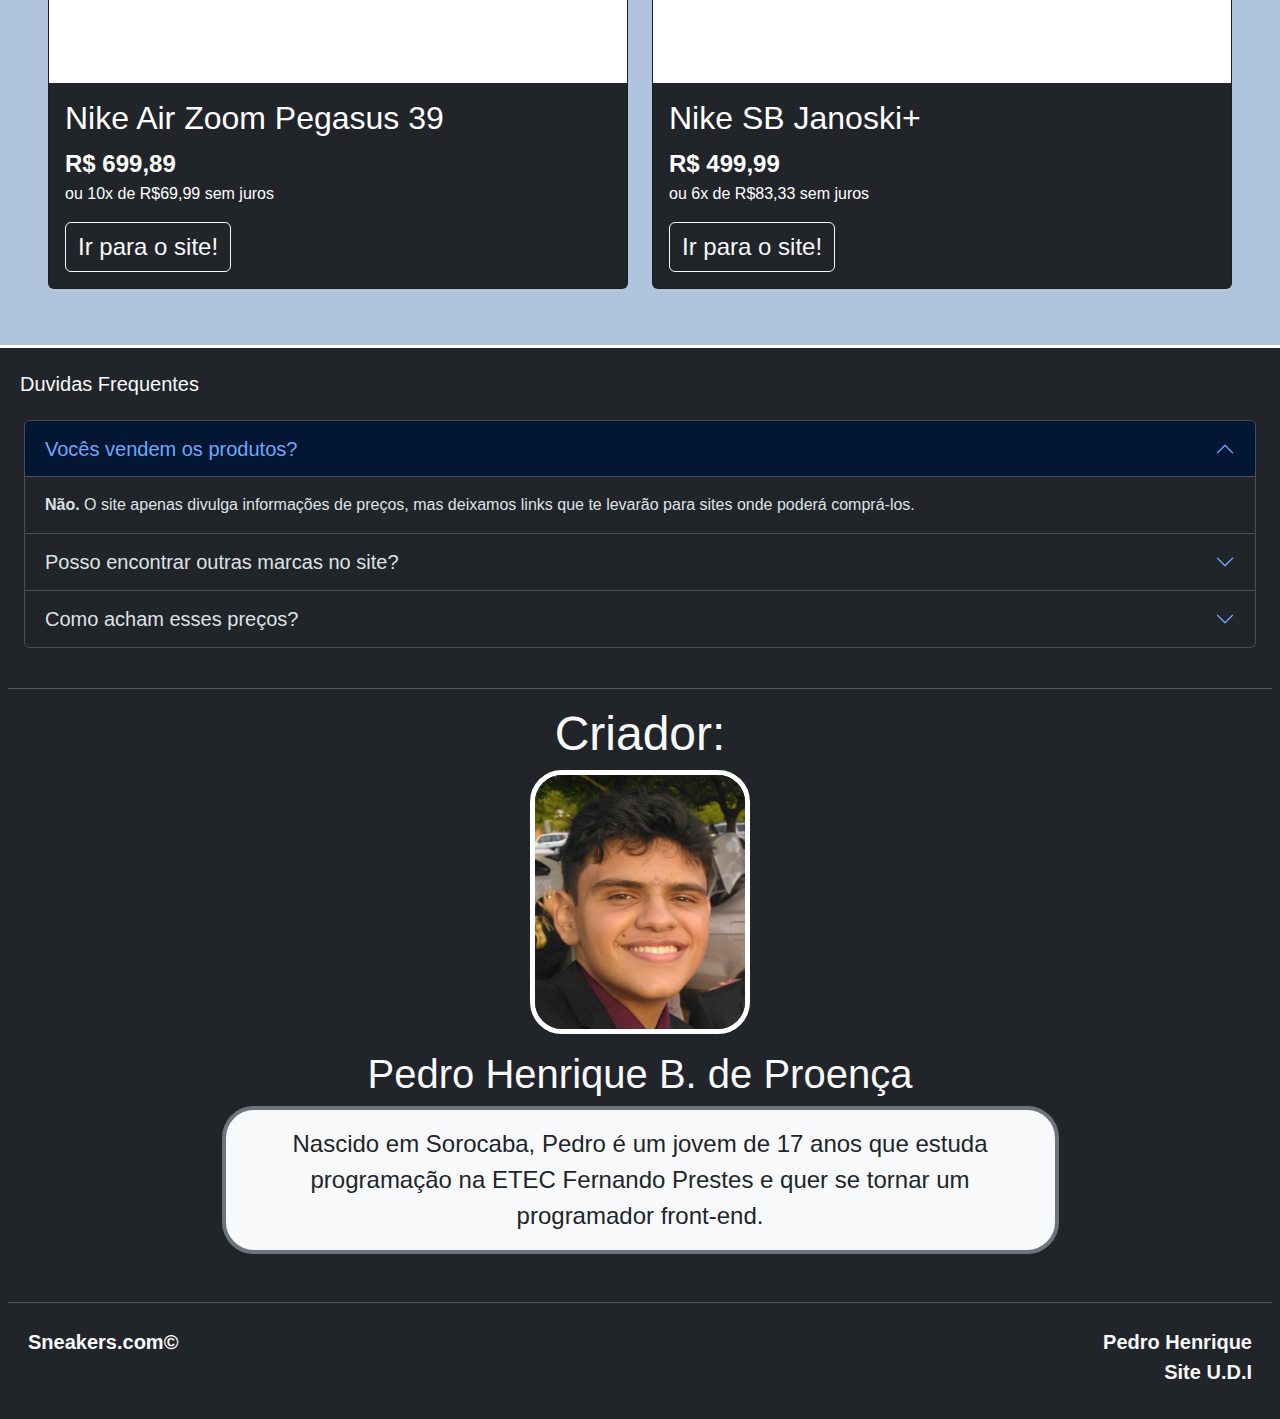
<file: nike.html>
<!DOCTYPE html>
<html lang="pt-br">
	<head>
		<meta charset="UTF-8">
		<meta name="viewport" content="width=device-width, initial-scale=1.0">
		<link rel="stylesheet" href="css/bootstrap.min.css">
		<link rel="stylesheet" href="styles.css">
		<title>Promo-Sneakers</title>
		<link rel="icon" type="image/x-icon" href="img/shoe.png">
		<script src="js/jquery-3.7.1.min.js"></script>
		<script src="js/popper.min.js"></script>
		<script src="js/bootstrap.min.js"></script>
	</head>
	<body>
		<nav class="navbar navbar-expand-lg bg-body-tertiary p-3 bg-dark fixed-top border-bottom border-body" data-bs-theme="dark">
			<div class="container-fluid">
				<a class="navbar-brand" href="index.html"><img src="img/ico.png" width="50px"> Promo-Sneakers.com</a>
				<button class="navbar-toggler" type="button" data-bs-toggle="collapse" data-bs-target="#navbarScroll" aria-controls="navbarScroll" aria-expanded="false" aria-label="Toggle navigation">
					<span class="navbar-toggler-icon"></span>
				</button>
				<div class="collapse navbar-collapse" id="navbarScroll">
					<ul class="navbar-nav me-auto my-2 my-lg-0 navbar-nav-scroll" style="--bs-scroll-height: 100px;">
						<li class="nav-item">
							<a class="nav-link active" aria-current="page" href="nike.html">Nike</a>
						</li>
						<li class="nav-item">
							<a class="nav-link" aria-current="page" href="adidas.html">Adidas</a>
						</li>
						<li class="nav-item">
							<a class="nav-link" aria-current="page" href="puma.html">Puma</a>
						</li>
						<li class="nav-item">
							<a class="nav-link" aria-current="page" href="vans.html">Vans</a>
						</li>
						<li class="nav-item">
							<a class="nav-link" aria-current="page" href="fila.html">Fila</a>
						</li>
					</ul>
				</div>
			</div>
		</nav>
		<br><br>
		<div class="container-fluid mt-4 mb-4" id="headn">
			<div class="row justify-content-between">
				<div class="col-lg-12 text-center">
					<div class="rounded-5 border border-white border-5 fw-bold bg-dark p-5 mb-3 mt-4 text-light">
						<img src="img/nike.png" alt="..."  width="25%">
					</div>
				</div>
				<div class="col-lg-6 mb-3 text-center">
					<div class="fs-4 lh-base bg-dark rounded-4 text-light p-4 border border-white border-4" align="justify">
						<p>A Nike, fundada por Bill Bowerman e Phil Knight, tem sede em Beaverton, Oregon, Estados Unidos. 
						A empresa recebeu primeiramente, em 1964, o nome de Blue Ribbon Sports. Porém, em 1971, foi renomeada para Nike,
						Inc. Atualmente, a empresa é responsável pelo design, fabricação, marketing e venda de calçados, roupas, 
						acessórios e equipamentos esportivos, destacando-se como uma das companhias mais valiosas do setor.</p> 
						<p>Além disso, para o seu crescimento e diversificação na linha de produtos, vale destacar que a
						Nike também fez importantes aquisições. Cole Haan, Converse Inc, Canstar Sports Inc e Umbro são algumas
						das empresas adquiridas ao longo do tempo. No Brasil, a companhia chegou em 1988, com o consagrado slogan
						"Just do it". Mas só em 2008 foi inaugurada a sua primeira loja própria, em território nacional.</p>
						<p>De acordo com a empresa, a missão da Nike é "trazer inspiração e inovação para cada atleta do mundo".
						Para isso, por meio dos seus produtos e serviços, a marca visa oferecer experiências positivas para
						os atletas de hoje, enquanto busca desenvolver melhorias para as próximas gerações.</p>
						</p>
					</div>
				</div>
				<div class="col-lg-6">
					<img class="img-fluid img-thumbnail rounded-4" src="img/nikemodel.jpg" width="100%">
				</div>
			</div>
		</div> 
		<div class="container-xl text-center">
			<div class="col-md-12">
				<p class="display-5 p-3 fw-bold rounded-5 border border-secondary border-5 bg-white text-info-emphasis">Tênis Famosos
				da Marca e onde adquirí-los</p>
			</div>
		</div>
		<div class="pad">
			<div class="container-lg p-4 mb-5 shadow-lg rounded-4">
				<div class="row justify-content-center">
					<div class="col-md-5">
						<img class="img-fluid" src="img/nike/mid.png" width="100%">
					</div>
					<div class="col-md-6">
						<div class="alert alert-light" role="alert">
							<h3>Mais Vendido</h3>
						</div>
						<h1 class="text-light">Nike Air Jordan 1</h1>
						<p class="text-light"><span class="fs-2 fw-bold">R$ 1.199,99</span> <br>ou 10x de R$ 120,00</p>
						<p class="fs-4 mb-2 text-light"><strong>Disponivel nos tamanhos:</strong></p>
						<div class="btn-toolbar " role="toolbar" aria-label="Toolbar with button groups">
							<div class="btn-group btn-group-lg" role="group" aria-label="Large button group">
								<button type="button" class="btn btn-outline-light" disabled>38</button>
								<button type="button" class="btn btn-outline-light">39</button>
								<button type="button" class="btn btn-outline-light" disabled>40</button>
								<button type="button" class="btn btn-outline-light" disabled>41</button>
								<button type="button" class="btn btn-outline-light">42</button>
								<button type="button" class="btn btn-outline-light" disabled>43</button>
							</div>
						</div>
						<a href="https://www.nike.com.br/tenis-air-jordan-1-mid-masculino-024331.html">
						<button type="button" class="btn btn-outline-success btn-lg fs-3 mt-4">Ir para o site!</button>
						</a>
					</div>
				</div>
			</div>
		</div>
		<div class="container-fluid mt-0 mb-2" id="text1">
			<div class="row justify-content-between p-2">
				<div class="col-md-8">
					<p class="fs-4">Outros Produtos</p>
				</div>
				<div class="col-md-4">
					<p class="fs-4">Ordenar por:</p>
					<div class="btn-group ms-5">
						<button class="btn btn-secondary btn-lg dropdown-toggle" type="button" data-bs-toggle="dropdown" aria-expanded="false">
							<strong>Mais Vendidos</strong>
						</button>
						<ul class="dropdown-menu">
							<li><a class="dropdown-item active" href="#">Mais Vendidos</a></li>
							<li><a class="dropdown-item" href="#">Maior Preço</a></li>
							<li><a class="dropdown-item" href="#">Menor Preço</a></li>
							<li><a class="dropdown-item" href="#">A-Z</a></li>
							<li><a class="dropdown-item" href="#">Z-A</a></li>
						</ul>
					</div>
				</div>
			</div>
		</div>
		<div class="container-fluid mb-2 p-5">
			<div class="row row-cols-1 row-cols-md-2 g-4">
				<div class="col">
					<div class="card h-100 text-bg-dark">
						<img src="img/nike/force1.png" class="card-img-top img-fluid" alt="Air Force 1 '07">
						<div class="card-body">
							<h5 class="card-title fs-2">Nike Air Force 1 "07</h5>
							<p class="card-text"><span class="fs-4 fw-bold">R$ 799,99</span> <br>ou 7x de R$ 114,28</p>
							<a href="https://www.nike.com.br/tenis-nike-air-force-1-07-masculino-011137.html?cor=51&tamanho=45&gclid=EAIaIQobChMIgvXg__XSgQMV-hqtBh1v_wf2EAYYASABEgIJfPD_BwE">
								<button type="button" class="btn bn btn-outline-light fs-4">Ir para o site!</button>
							</a>
						</div>
					</div>
				</div>
				<div class="col">
					<div class="card h-100 text-bg-dark">
						<img src="img/nike/max.png" class="card-img-top img-fluid" alt="Air Force 1 '07">
						<div class="card-body">
							<h5 class="card-title fs-2">Nike Air Max 90</h5>
							<p class="card-text"><span class="fs-4 fw-bold">R$ 799,99</span> <br>ou 10x de R$ 79,99 sem juros</p>
							<a href="https://www.nike.com.br/tenis-nike-air-max-90-masculino-009318.html?cor=7T">
								<button type="button" class="btn bn btn-outline-light fs-4">Ir para o site!</button>
							</a>
						</div>
					</div>
				</div>
				<div class="col">
					<div class="card h-100 text-bg-dark">
						<img src="img/nike/zoom.png" class="card-img-top img-fluid" alt="Air Zoom Pegasus 39">
						<div class="card-body">
							<h5 class="card-title fs-2">Nike Air Zoom Pegasus 39</h5>
							<p class="card-text"><span class="fs-4 fw-bold">R$ 699,89</span> <br>ou 10x de R$69,99 sem juros</p>
							<a href="https://www.velocita.com.br/tenis-m-nike-air-zoom-pegasus-39-dh4071-400">
								<button type="button" class="btn bn btn-outline-light fs-4">Ir para o site!</button>
							</a>
						</div>
					</div>
				</div>
				<div class="col">
					<div class="card h-100 text-bg-dark">
						<img src="img/nike/sb1.png" class="card-img-top img-fluid" alt="SB Zoom Janoski+">
						<div class="card-body" id="corp">
							<h5 class="card-title fs-2">Nike SB Janoski+</h5>
							<p class="card-text"><span class="fs-4 fw-bold">R$ 499,99</span> <br>ou 6x de R$83,33 sem juros</p>
							<a href="https://www.ratusskateshop.com.br/produtos/tenis-nike-sb-janoski-og-alabaster-and-chilli-red/?variant=621790816&pf=mc&srsltid=AfmBOoq9VlPQsiH3HV2EX6Ne3tocWRYyLguwJIlQAKjOmCStEM8zDdFQDf0">
								<button type="button" class="btn bn btn-outline-light fs-4">Ir para o site!</button>
							</a>
						</div>
					</div>
				</div>
			</div>
		</div>
		<footer class="bg-dark p-2" data-bs-theme="dark">
			<div class="container-fluid">
				<div class="col-md-12 mt-3">
					<h5 class="text-light mb-2">Duvidas Frequentes</h5>
				</div>
			</div>
			<div class="accordion p-3 mb-4" id="accordionExample">
				<div class="accordion-item">
					<h2 class="accordion-header">
						<button class="accordion-button fs-5" type="button" data-bs-toggle="collapse" data-bs-target="#collapseOne" aria-expanded="true" aria-controls="collapseOne">
							Vocês vendem os produtos?
						</button>
					</h2>
					<div id="collapseOne" class="accordion-collapse collapse show" data-bs-parent="#accordionExample">
						<div class="accordion-body fs-6">
							<strong>Não.</strong> O site apenas divulga informações de preços,
							mas deixamos links que te levarão para sites onde poderá comprá-los.
						</div>
					</div>
				</div>
				<div class="accordion-item">
					<h2 class="accordion-header">
						<button class="accordion-button fs-5 collapsed" type="button" data-bs-toggle="collapse" data-bs-target="#collapseTwo" aria-expanded="false" aria-controls="collapseTwo">
							Posso encontrar outras marcas no site?
						</button>
					</h2>
					<div id="collapseTwo" class="accordion-collapse collapse" data-bs-parent="#accordionExample">
						<div class="accordion-body fs-6">
							<strong>Por enquanto não.</strong> Não possuimos informações sobre outras marcas ainda,
							mas assim que possível adicionaremos mais.
						</div>
					</div>
				</div>
				<div class="accordion-item">
					<h2 class="accordion-header">
						<button class="accordion-button fs-5 collapsed" type="button" data-bs-toggle="collapse" data-bs-target="#collapseThree" aria-expanded="false" aria-controls="collapseThree">
						Como acham esses preços?
						</button>
					</h2>
					<div id="collapseThree" class="accordion-collapse collapse" data-bs-parent="#accordionExample">
						<div class="accordion-body fs-6">
							<strong>Pesquisamos em vários sites.</strong> Nossa equipe pesquisa e depois fazemos
							uma média dos preços para então passa-los para o site
						</div>
					</div>
				</div>
			</div>
			<hr>
				<div class="container text-center mb-5">
					<h1 class="display-5 text-light">Criador:</h1>
					<img src="img/foto1.png" class="rounded-5 border border-white border-5 mb-3 mx-auto d-block" alt="Pedro" width="220px">
					<h1 class="text-light">Pedro Henrique B. de Proença</h1>
					<p class="fs-4 rounded-5 bg-light border border-secondary w-75 mx-auto border-4 p-3 text-dark text-break">
						Nascido em Sorocaba, Pedro é um jovem de 17 anos que estuda programação na ETEC Fernando Prestes e quer se tornar um programador front-end.
					</p>
				</div>
			<hr>
			<div class="container-fluid">
				<div class="row justify-content-between p-2">
					<div class="col-md-5">
						<p class="fs-5 text-light fw-bold">Sneakers.com&copy;
					</div>
					<div class="col-md-5 text-end">
						<p class="fs-5 text-light fw-bold">Pedro Henrique<br>
						Site U.D.I</p>
					</div>
				</div>
			</div>
		</footer>
	</body>
</html>
</file>
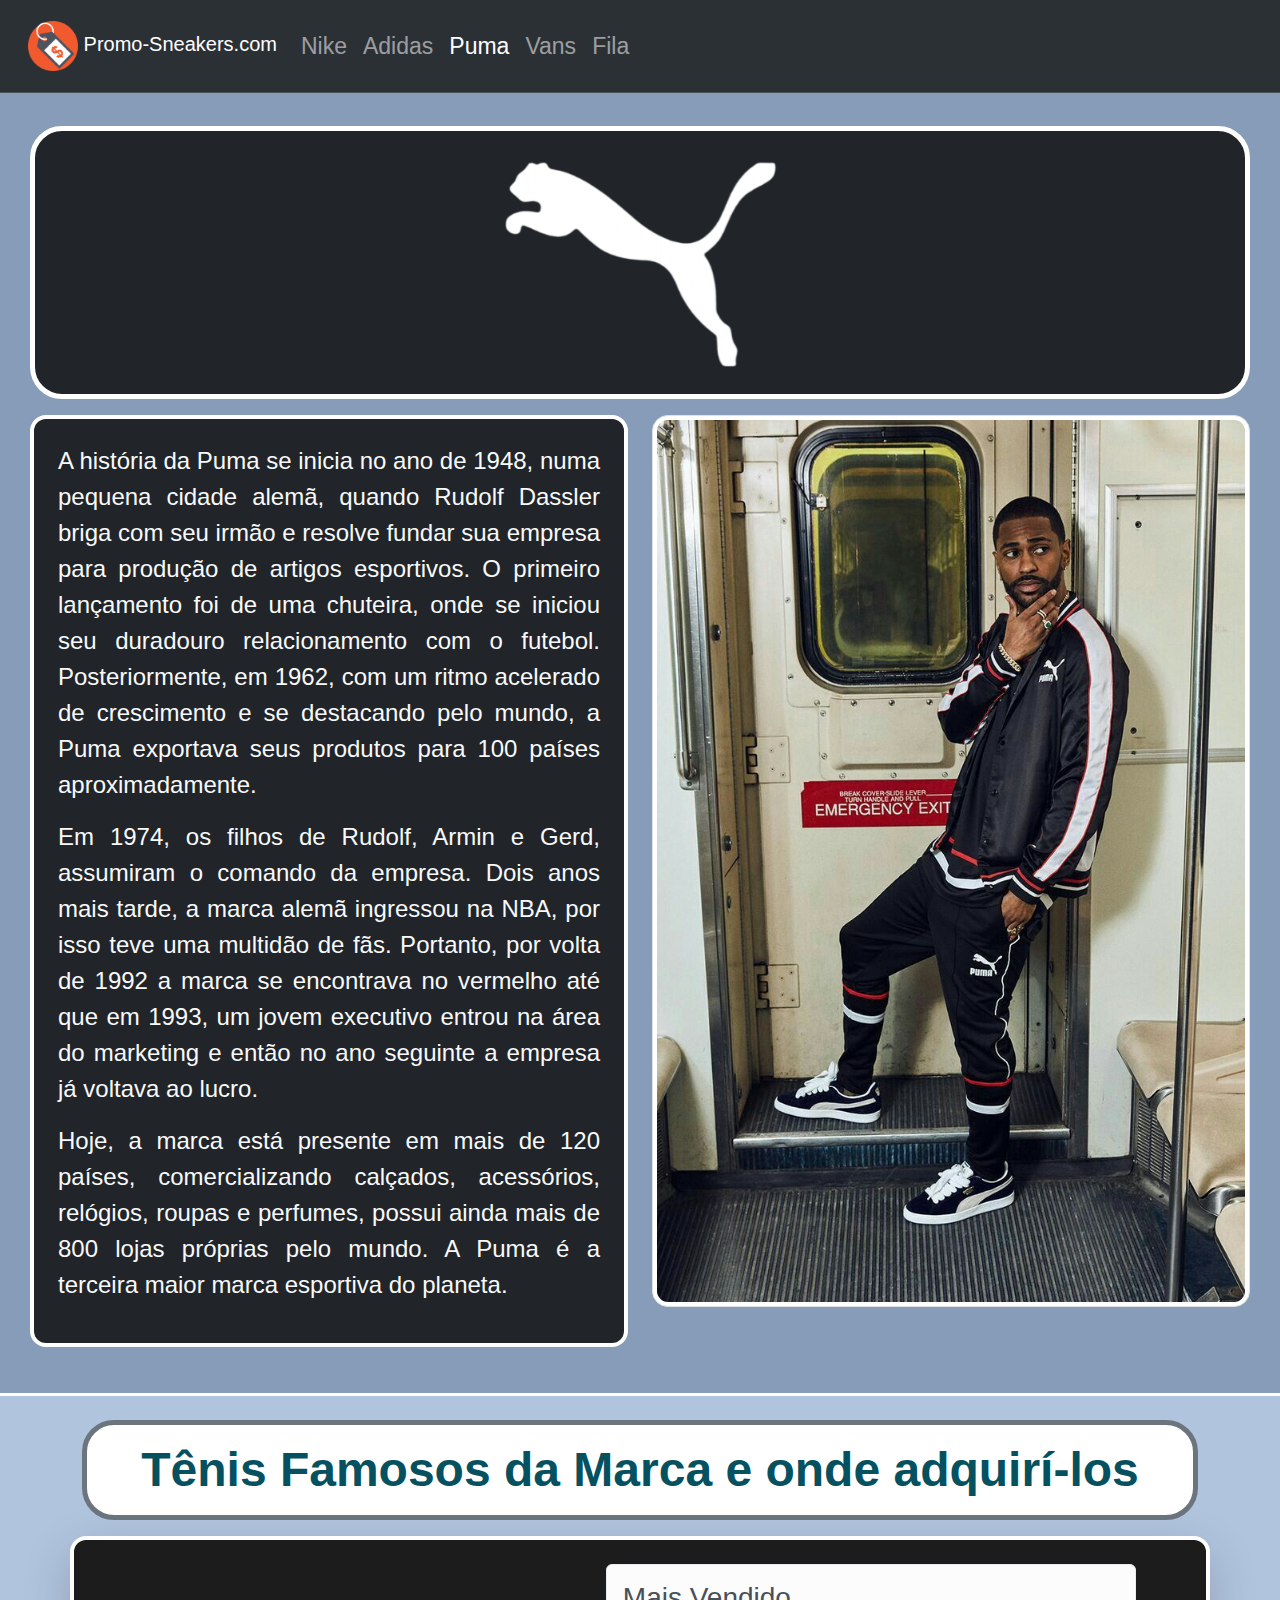
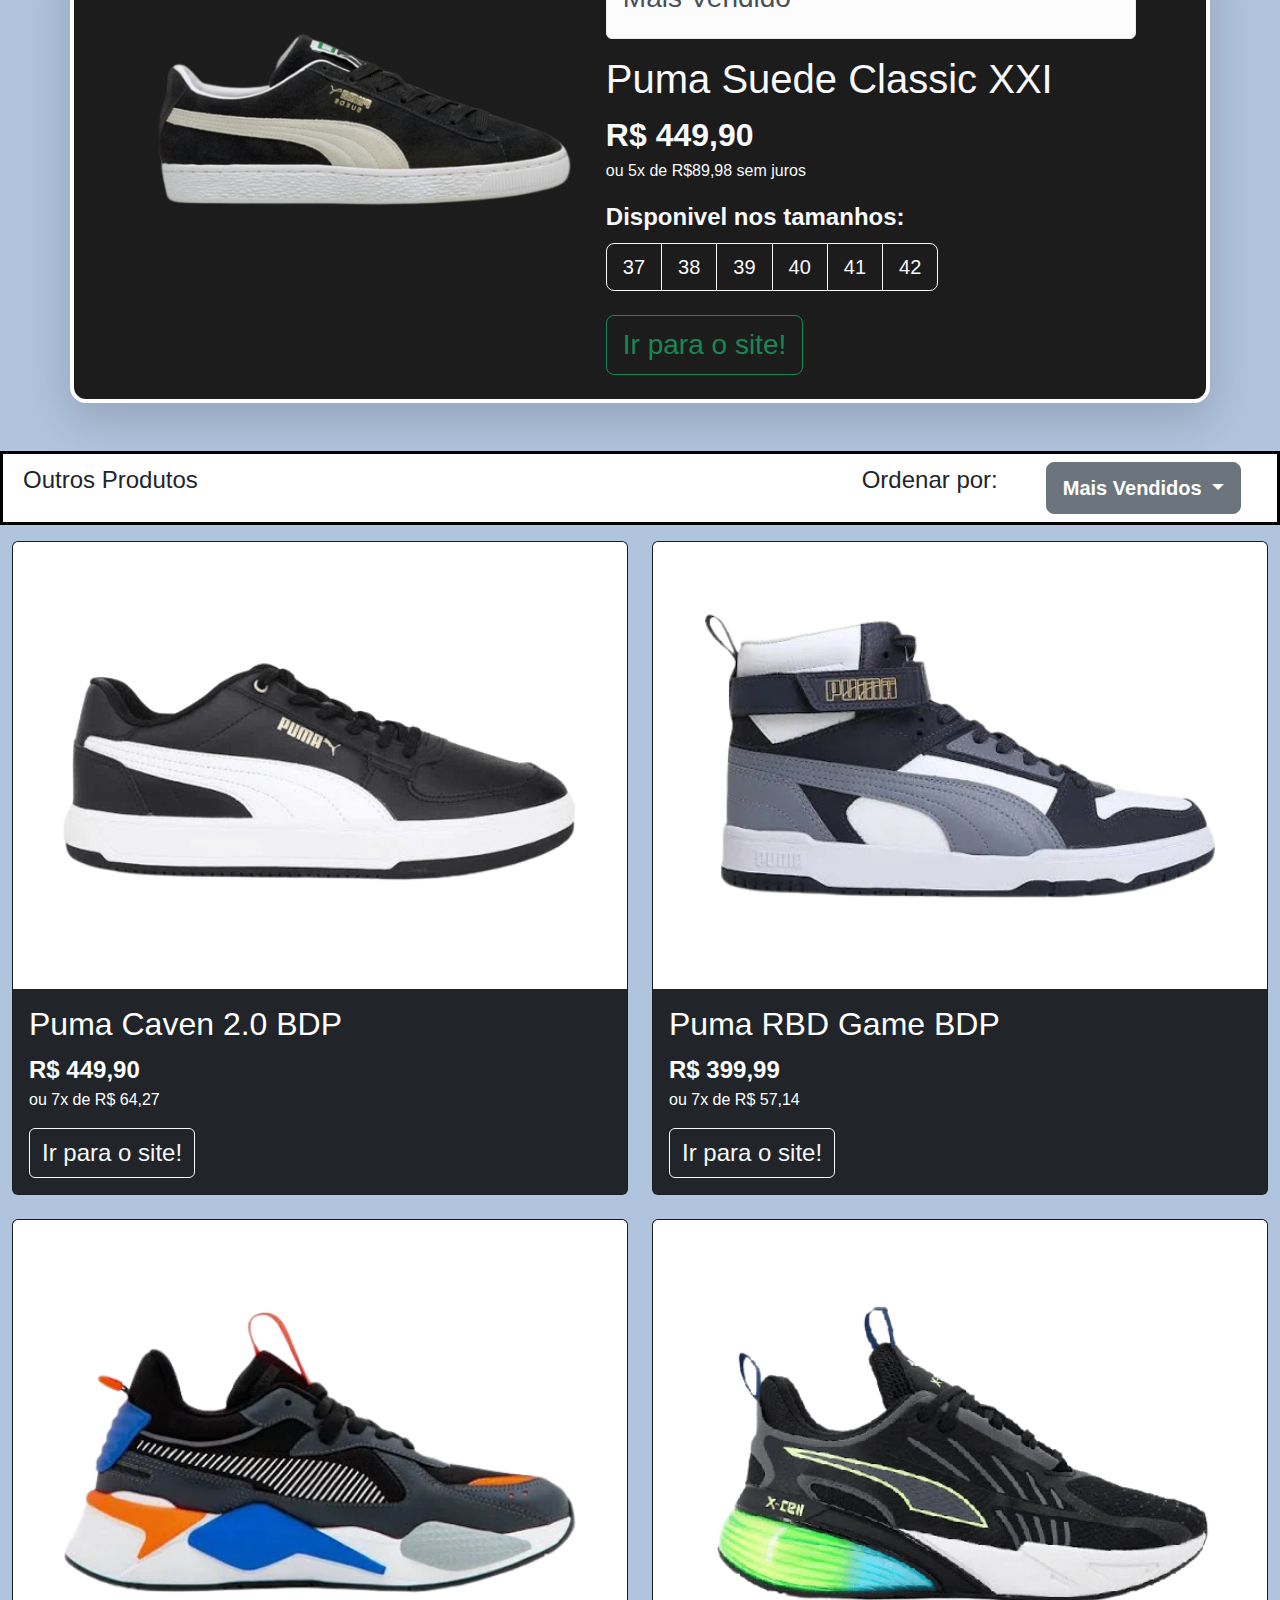
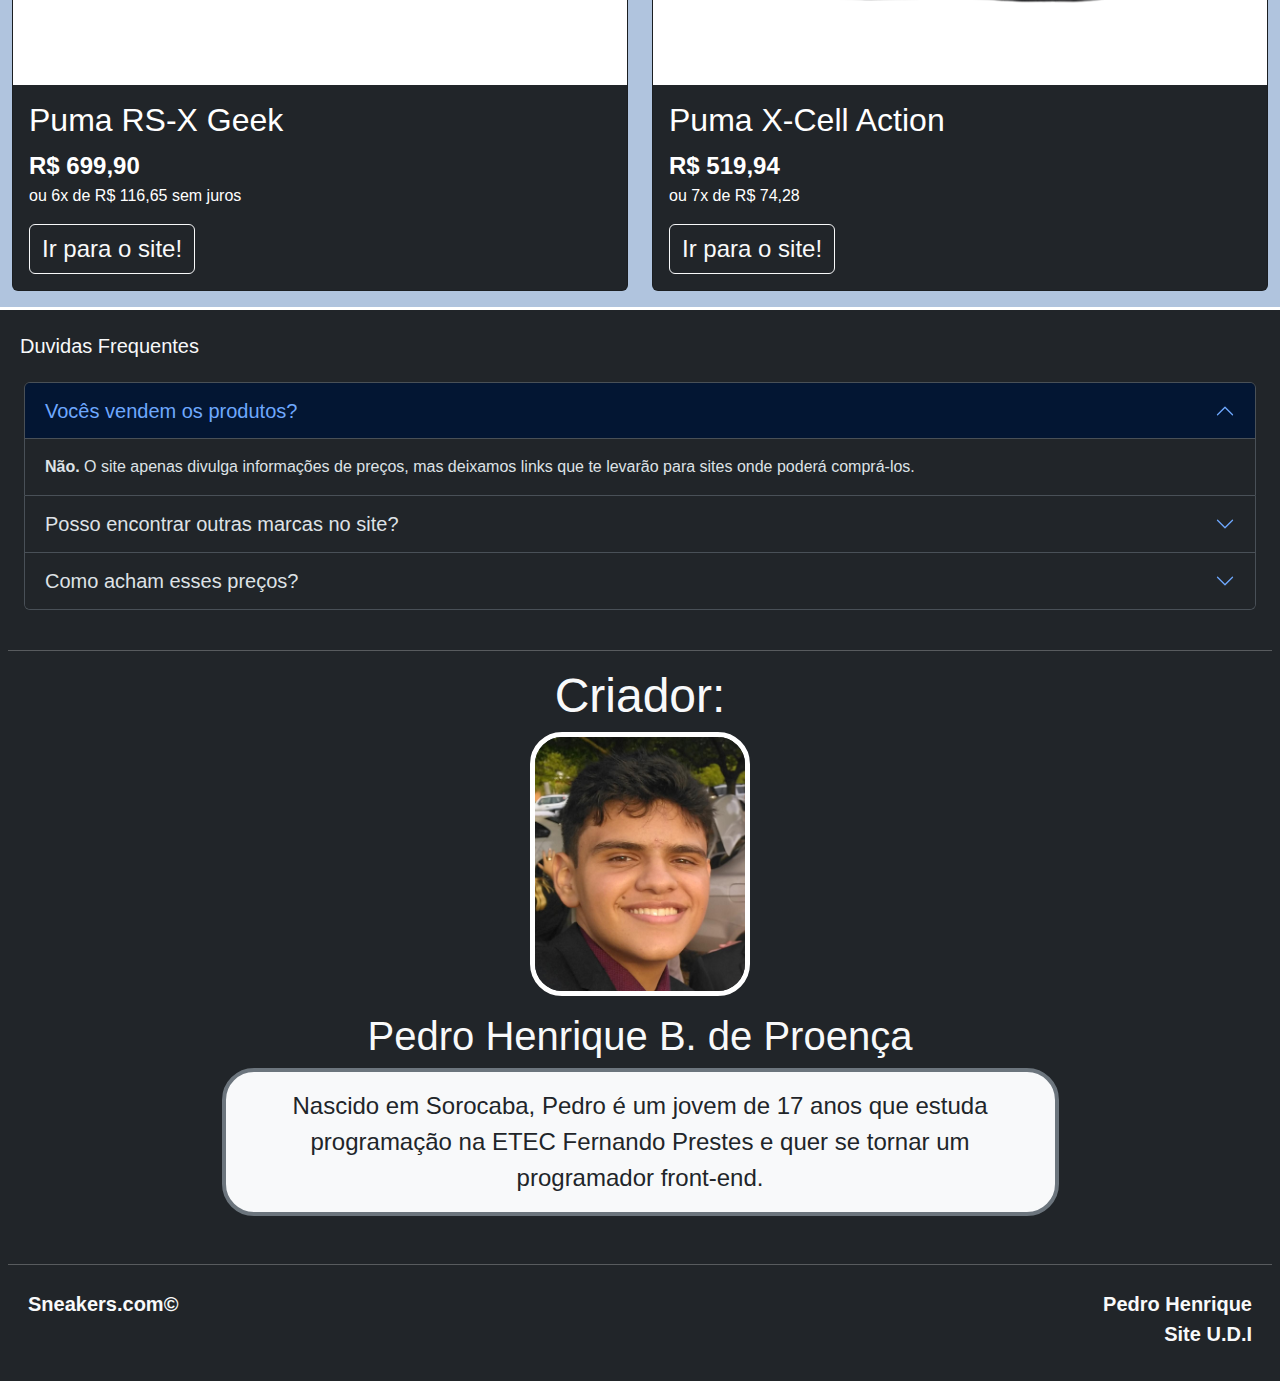
<file: puma.html>
<!DOCTYPE html>
<html lang="pt-br">
	<head>
		<meta charset="UTF-8">
		<meta name="viewport" content="width=device-width, initial-scale=1.0">
		<link rel="stylesheet" href="css/bootstrap.min.css">
		<link rel="stylesheet" href="styles.css">
		<title>Promo-Sneakers</title>
		<link rel="icon" type="image/x-icon" href="img/shoe.png">
		<script src="js/jquery-3.7.1.min.js"></script>
		<script src="js/popper.min.js"></script>
		<script src="js/bootstrap.min.js"></script>
	</head>
	<body>
		<nav class="navbar navbar-expand-lg bg-body-tertiary p-3 fixed-top mb-5 bg-dark border-bottom border-body" data-bs-theme="dark">
			<div class="container-fluid">
				<a class="navbar-brand" href="index.html"><img src="img/ico.png" width="50px"> Promo-Sneakers.com</a>
				<button class="navbar-toggler" type="button" data-bs-toggle="collapse" data-bs-target="#navbarScroll" aria-controls="navbarScroll" aria-expanded="false" aria-label="Toggle navigation">
					<span class="navbar-toggler-icon"></span>
				</button>
				<div class="collapse navbar-collapse" id="navbarScroll">
					<ul class="navbar-nav me-auto my-2 my-lg-0 navbar-nav-scroll" style="--bs-scroll-height: 100px;">
						<li class="nav-item">
							<a class="nav-link" aria-current="page" href="nike.html">Nike</a>
						</li>
						<li class="nav-item">
							<a class="nav-link" aria-current="page" href="adidas.html">Adidas</a>
						</li>
						<li class="nav-item">
							<a class="nav-link active" aria-current="page" href="puma.html">Puma</a>
						</li>
						<li class="nav-item">
							<a class="nav-link" aria-current="page" href="vans.html">Vans</a>
						</li>
						<li class="nav-item">
							<a class="nav-link" aria-current="page" href="fila.html">Fila</a>
						</li>
					</ul>
				</div>
			</div>
		</nav>
		<br><br>
		<div class="container-fluid mt-4 mb-4" id="headn">
			<div class="row justify-content-between">
				<div class="col-lg-12 text-center">
					<div class="rounded-5 border border-white border-5 fw-bold bg-dark p-4 mb-3 mt-4 text-light">
						<img src="img/puma.png" alt="..."  width="25%">
					</div>
				</div>
				<div class="col-lg-6 mb-3 text-center">
					<div class="fs-4 lh-base bg-dark rounded-4 text-light p-4 border border-white border-4" align="justify">
						<p>A história da Puma se inicia no ano de 1948, numa pequena cidade alemã, quando
						Rudolf Dassler briga com seu irmão e resolve fundar sua empresa para produção de 
						artigos esportivos. O primeiro lançamento foi de uma chuteira, onde se iniciou seu
						duradouro relacionamento com o futebol. Posteriormente, em 1962, com um ritmo acelerado
						de crescimento e se destacando pelo mundo, a Puma exportava seus produtos para 
						100 países aproximadamente.</p> 
						<p>Em 1974, os filhos de Rudolf, Armin e Gerd, assumiram o comando da empresa. 
						Dois anos mais tarde, a marca alemã ingressou na NBA, por isso teve uma multidão de fãs.
						Portanto, por volta de 1992 a marca se encontrava no vermelho até que em 1993, um jovem
						executivo entrou na área do marketing e então no ano seguinte a empresa já voltava ao lucro.</p>
						<p>Hoje, a marca está presente em mais de 120 países, comercializando calçados, acessórios,
						relógios, roupas e perfumes, possui ainda mais de 800 lojas próprias pelo mundo. 
						A Puma é a terceira maior marca esportiva do planeta.</p>
						</p>
					</div>
				</div>
				<div class="col-lg-6">
					<img class="img-fluid img-thumbnail rounded-4" src="img/pumamodel.jpg" width="100%">
				</div>
			</div>
		</div> 
		<div class="container-xl text-center">
			<div class="col-md-12">
				<p class="display-5 p-3 fw-bold rounded-5 border border-secondary border-5 bg-white text-info-emphasis">Tênis Famosos
				da Marca e onde adquirí-los</p>
			</div>
		</div>
		<div class="pad">
			<div class="container-lg p-4 mb-5 shadow-lg rounded-4">
				<div class="row justify-content-center">
					<div class="col-md-5">
						<img class="img-fluid" src="img/puma/suede.png" width="100%">
					</div>
					<div class="col-md-6">
						<div class="alert alert-light" role="alert">
							<h3>Mais Vendido</h3>
						</div>
						<h1 class="text-light">Puma Suede Classic XXI</h1>
						<p class="text-light"><span class="fs-2 text-light fw-bold">R$ 449,90</span> <br>ou 5x de R$89,98 sem juros</p>
						<p class="fs-4 mb-2 text-light"><strong>Disponivel nos tamanhos:</strong></p>
						<div class="btn-toolbar " role="toolbar" aria-label="Toolbar with button groups">
							<div class="btn-group btn-group-lg" role="group" aria-label="Large button group">
								<button type="button" class="btn btn-outline-light">37</button>
								<button type="button" class="btn btn-outline-light">38</button>
								<button type="button" class="btn btn-outline-light">39</button>
								<button type="button" class="btn btn-outline-light">40</button>
								<button type="button" class="btn btn-outline-light">41</button>
								<button type="button" class="btn btn-outline-light">42</button>
							</div>
						</div>
						<a href="https://marrastreetsurf.com.br/produtos/puma-suede-classic-xxi-black-white/">
							<button type="button" class="btn btn-outline-success btn-lg fs-3 mt-4">Ir para o site!</button>
						</a>
					</div>
				</div>
			</div>
		</div>
		<div class="container-fluid mt-0 mb-3" id="text1">
			<div class="row justify-content-between p-2">
				<div class="col-md-8">
					<p class="fs-4">Outros Produtos</p>
				</div>
				<div class="col-md-4">
					<p class="fs-4">Ordenar por:</p>
					<div class="btn-group ms-5">
						<button class="btn btn-secondary btn-lg dropdown-toggle" type="button" data-bs-toggle="dropdown" aria-expanded="false">
							<strong>Mais Vendidos</strong>
						</button>
						<ul class="dropdown-menu">
							<li><a class="dropdown-item active" href="#">Mais Vendidos</a></li>
							<li><a class="dropdown-item" href="#">Maior Preço</a></li>
							<li><a class="dropdown-item" href="#">Menor Preço</a></li>
							<li><a class="dropdown-item" href="#">A-Z</a></li>
							<li><a class="dropdown-item" href="#">Z-A</a></li>
						</ul>
					</div>
				</div>
			</div>
		</div>
		<div class="container-fluid mb-3">
			<div class="row row-cols-1 row-cols-md-2 g-4">
				<div class="col">
					<div class="card h-100 text-bg-dark">
						<img src="img/puma/caven.png" class="card-img-top img-fluid" alt="Air Force 1 '07">
						<div class="card-body">
							<h5 class="card-title fs-2">Puma Caven 2.0 BDP</h5>
							<p class="card-text"><span class="fs-4 fw-bold">R$ 449,90</span> <br>ou 7x de R$ 64,27</p>
							<a href="https://www.lojasrenner.com.br/p/tenis-puma-caven-20-bdp-preto-e-branco/-/A-7010702217012-br.lr?sku=7510704903759">
								<button type="button" class="btn bn btn-outline-light fs-4">Ir para o site!</button>
							</a>
						</div>
					</div>
				</div>
				<div class="col">
					<div class="card h-100 text-bg-dark">
						<img src="img/puma/rbd.png" class="card-img-top img-fluid" alt="Air Force 1 '07">
						<div class="card-body">
							<h5 class="card-title fs-2">Puma RBD Game BDP</h5>
							<p class="card-text"><span class="fs-4 fw-bold">R$ 399,99</span> <br>ou 7x de R$ 57,14</p>
							<a href="https://www.netshoes.com.br/tenis-puma-rbd-game-bdp-branco-2I3-5479-014">
								<button type="button" class="btn bn btn-outline-light fs-4">Ir para o site!</button>
							</a>
						</div>
					</div>
				</div>
				<div class="col">
					<div class="card h-100 text-bg-dark">
						<img src="img/puma/rs.png" class="card-img-top img-fluid" alt="Air Zoom Pegasus 39">
						<div class="card-body">
							<h5 class="card-title fs-2">Puma RS-X Geek</h5>
							<p class="card-text"><span class="fs-4 fw-bold">R$ 699,90</span> <br>ou 6x de R$ 116,65 sem juros</p>
							<a href="https://www.lojakings.com.br/products/tenis-rs-x-geek-preto-1">
								<button type="button" class="btn bn btn-outline-light fs-4">Ir para o site!</button>
							</a>
						</div>
					</div>
				</div>
				<div class="col">
					<div class="card h-100 text-bg-dark">
						<img src="img/puma/excell.png" class="card-img-top img-fluid" alt="SB Zoom Janoski+">
						<div class="card-body" id="corp">
							<h5 class="card-title fs-2">Puma X-Cell Action</h5>
							<p class="card-text"><span class="fs-4 fw-bold">R$ 519,94</span> <br>ou 7x de R$ 74,28</p>
							<a href="https://www.centauro.com.br/tenis-puma-x-cell-action-masculino-m0yj4d-mktp.html?cor=34">
								<button type="button" class="btn bn btn-outline-light fs-4">Ir para o site!</button>
							</a>
						</div>
					</div>
				</div>
			</div>
		</div>
		<footer class="bg-dark p-2" data-bs-theme="dark">
			<div class="container-fluid">
				<div class="col-md-12 mt-3">
					<h5 class="text-light mb-2">Duvidas Frequentes</h5>
				</div>
			</div>
			<div class="accordion p-3 mb-4" id="accordionExample">
				<div class="accordion-item">
					<h2 class="accordion-header">
						<button class="accordion-button fs-5" type="button" data-bs-toggle="collapse" data-bs-target="#collapseOne" aria-expanded="true" aria-controls="collapseOne">
							Vocês vendem os produtos?
						</button>
					</h2>
					<div id="collapseOne" class="accordion-collapse collapse show" data-bs-parent="#accordionExample">
						<div class="accordion-body fs-6">
							<strong>Não.</strong> O site apenas divulga informações de preços,
							mas deixamos links que te levarão para sites onde poderá comprá-los.
						</div>
					</div>
				</div>
				<div class="accordion-item">
					<h2 class="accordion-header">
						<button class="accordion-button fs-5 collapsed" type="button" data-bs-toggle="collapse" data-bs-target="#collapseTwo" aria-expanded="false" aria-controls="collapseTwo">
							Posso encontrar outras marcas no site?
						</button>
					</h2>
					<div id="collapseTwo" class="accordion-collapse collapse" data-bs-parent="#accordionExample">
						<div class="accordion-body fs-6">
							<strong>Por enquanto não.</strong> Não possuimos informações sobre outras marcas ainda,
							mas assim que possível adicionaremos mais.
						</div>
					</div>
				</div>
				<div class="accordion-item">
					<h2 class="accordion-header">
						<button class="accordion-button fs-5 collapsed" type="button" data-bs-toggle="collapse" data-bs-target="#collapseThree" aria-expanded="false" aria-controls="collapseThree">
							Como acham esses preços?
						</button>
					</h2>
					<div id="collapseThree" class="accordion-collapse collapse" data-bs-parent="#accordionExample">
						<div class="accordion-body fs-6">
							<strong>Pesquisamos em vários sites.</strong> Nossa equipe pesquisa e depois fazemos
							uma média dos preços para então passa-los para o site
						</div>
					</div>
				</div>
			</div>
			<hr>
			<div class="container text-center mb-5">
				<h1 class="display-5 text-light">Criador:</h1>
				<img src="img/foto1.png" class="rounded-5 border border-white border-5 mb-3 mx-auto d-block" alt="Pedro" width="220px">
				<h1 class="text-light">Pedro Henrique B. de Proença</h1>
				<p class="fs-4 rounded-5 bg-light border border-secondary w-75 mx-auto border-4 p-3 text-dark text-break">
					Nascido em Sorocaba, Pedro é um jovem de 17 anos que estuda programação na ETEC Fernando Prestes e quer se tornar um programador front-end.
				</p>
			</div>
			<hr>
			<div class="container-fluid">
				<div class="row justify-content-between p-2">
					<div class="col-md-5">
						<p class="fs-5 text-light fw-bold">Sneakers.com&copy;
					</div>
					<div class="col-md-5 text-end">
						<p class="fs-5 text-light fw-bold">Pedro Henrique<br>
						Site U.D.I</p>
					</div>
				</div>
			</div>
		</footer>
	</body>
</html>
</file>
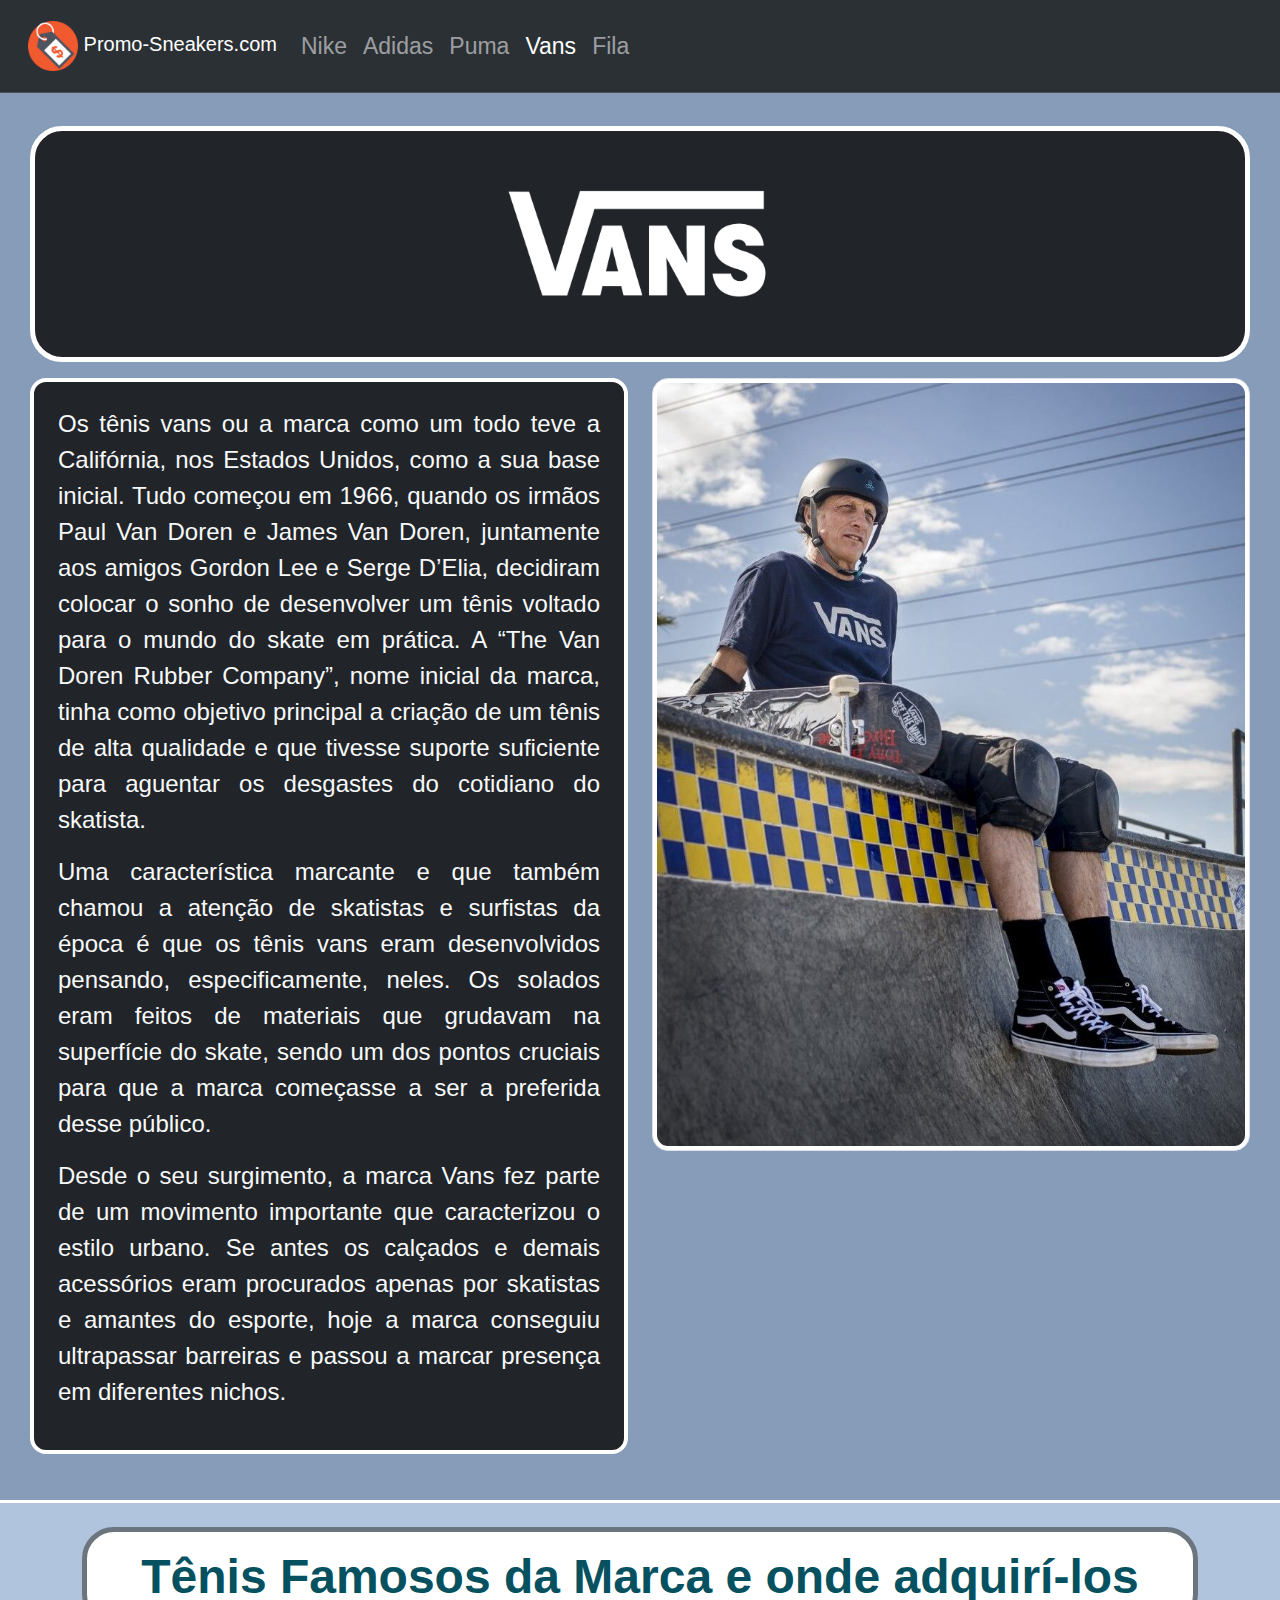
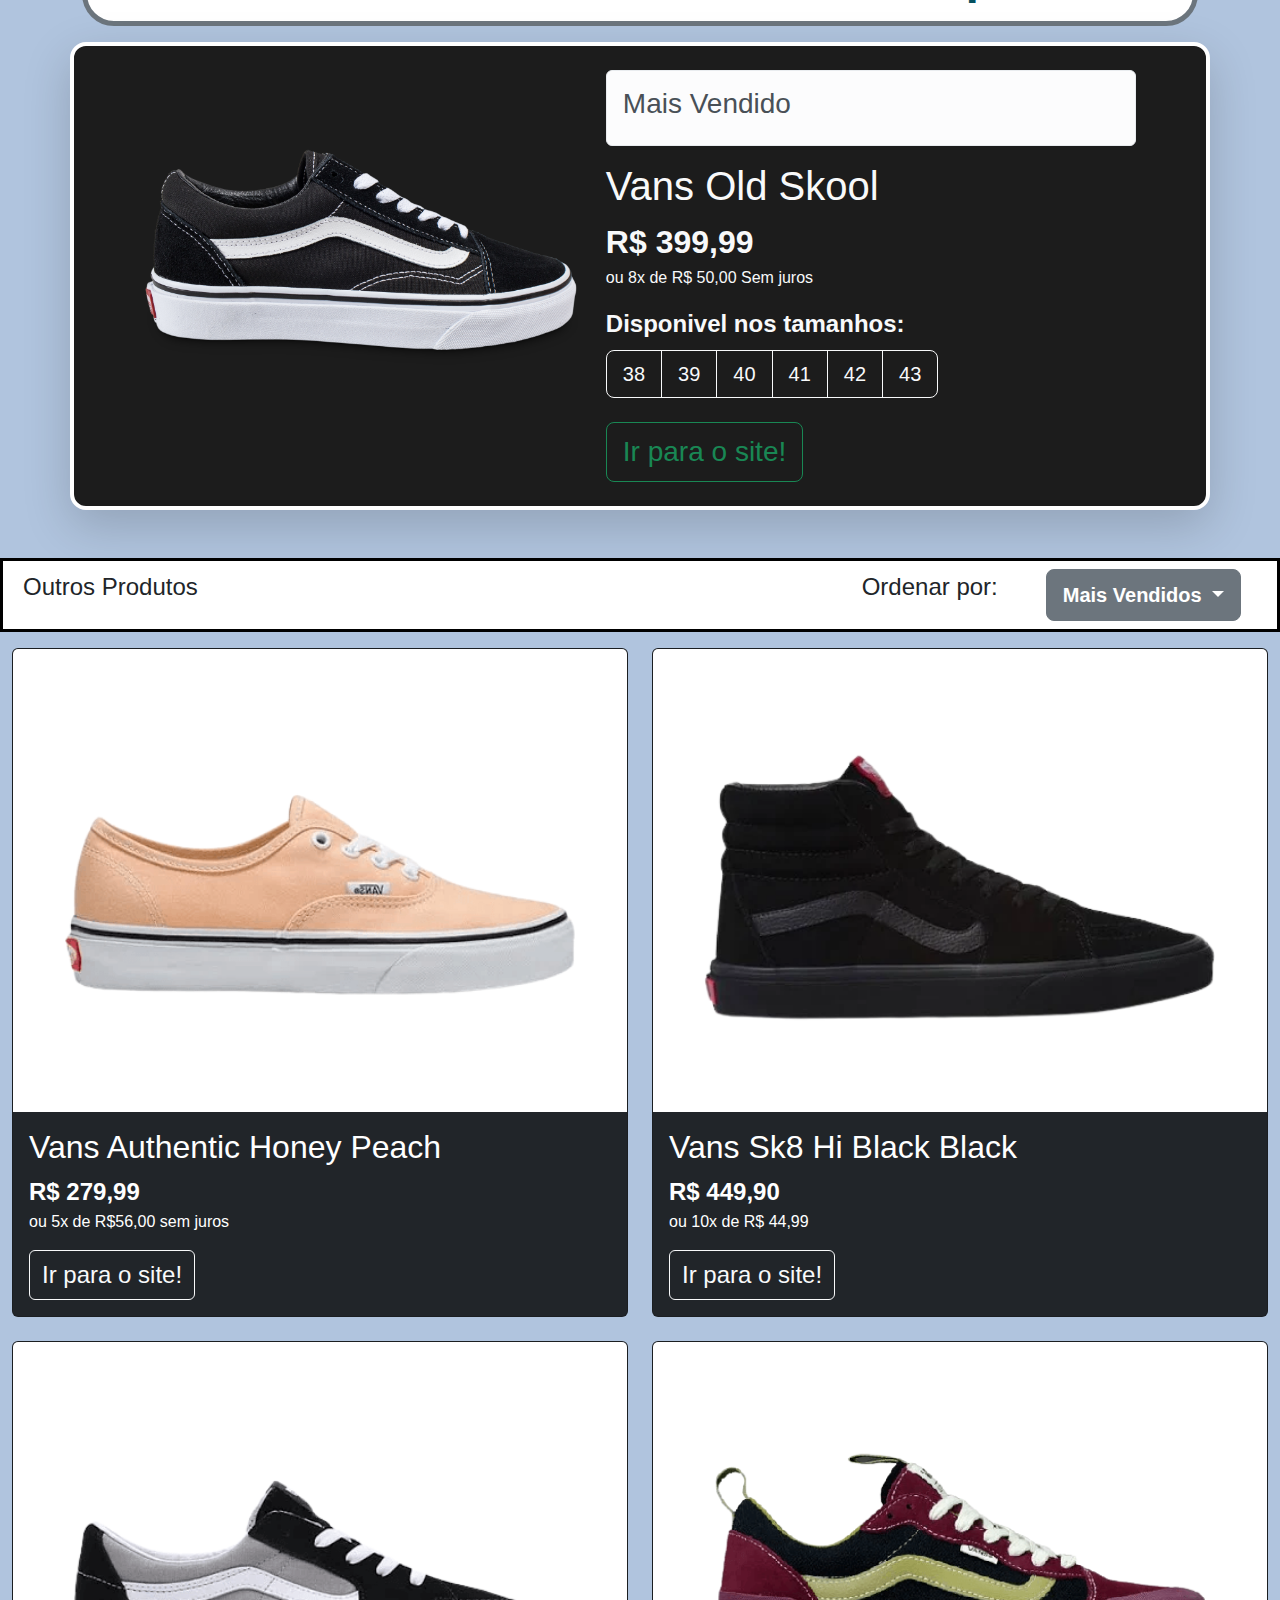
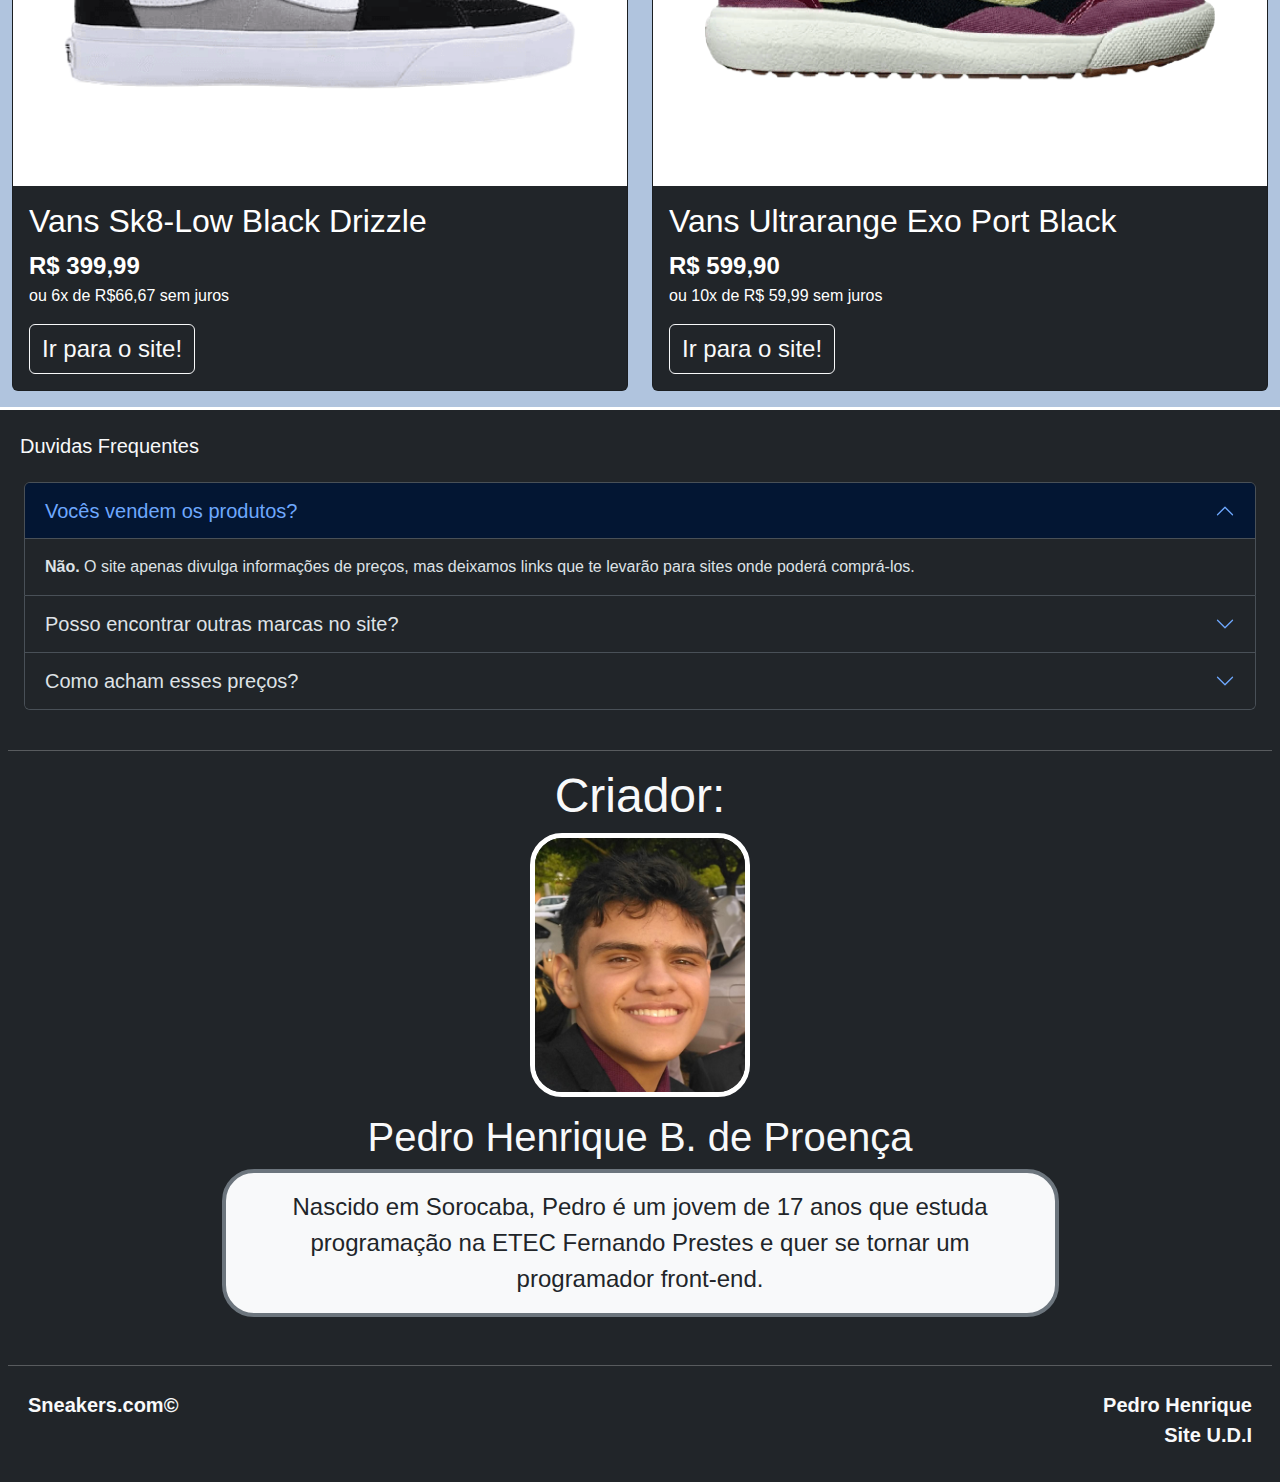
<file: vans.html>
<!DOCTYPE html>
<html lang="pt-br">
	<head>
		<meta charset="UTF-8">
		<meta name="viewport" content="width=device-width, initial-scale=1.0">
		<link rel="stylesheet" href="css/bootstrap.min.css">
		<link rel="stylesheet" href="styles.css">
		<title>Promo-Sneakers</title>
		<link rel="icon" type="image/x-icon" href="img/shoe.png">
		<script src="js/jquery-3.7.1.min.js"></script>
		<script src="js/popper.min.js"></script>
		<script src="js/bootstrap.min.js"></script>
	</head>
	<body>
		<nav class="navbar navbar-expand-lg bg-body-tertiary p-3 fixed-top mb-5 bg-dark border-bottom border-body" data-bs-theme="dark">
			<div class="container-fluid">
				<a class="navbar-brand" href="index.html"><img src="img/ico.png" width="50px"> Promo-Sneakers.com</a>
				<button class="navbar-toggler" type="button" data-bs-toggle="collapse" data-bs-target="#navbarScroll" aria-controls="navbarScroll" aria-expanded="false" aria-label="Toggle navigation">
					<span class="navbar-toggler-icon"></span>
				</button>
				<div class="collapse navbar-collapse" id="navbarScroll">
					<ul class="navbar-nav me-auto my-2 my-lg-0 navbar-nav-scroll" style="--bs-scroll-height: 100px;">
						<li class="nav-item">
							<a class="nav-link" aria-current="page" href="nike.html">Nike</a>
						</li>
						<li class="nav-item">
							<a class="nav-link" aria-current="page" href="adidas.html">Adidas</a>
						</li>
						<li class="nav-item">
							<a class="nav-link" aria-current="page" href="puma.html">Puma</a>
						</li>
						<li class="nav-item">
							<a class="nav-link active" aria-current="page" href="vans.html">Vans</a>
						</li>
						<li class="nav-item">
							<a class="nav-link" aria-current="page" href="fila.html">Fila</a>
						</li>
					</ul>
				</div>
			</div>
		</nav>
		<br><br>
		<div class="container-fluid mt-4 mb-4" id="headn">
			<div class="row justify-content-between">
				<div class="col-lg-12 text-center">
					<div class="rounded-5 border border-white border-5 fw-bold bg-dark mb-3 p-5 mt-4 text-light"><img src="img/vans.png" alt="..." width="25%"></div>
				</div>
				<div class="col-lg-6 mb-3 text-center">
					<div class="fs-4 lh-base bg-dark rounded-4 text-light p-4 border border-white border-4" align="justify">
						<p>Os tênis vans ou a marca como um todo teve a Califórnia, nos Estados Unidos,
						como a sua base inicial. Tudo começou em 1966, quando os irmãos Paul Van Doren
						e James Van Doren, juntamente aos amigos Gordon Lee e Serge D’Elia, decidiram
						colocar o sonho de desenvolver um tênis voltado para o mundo do skate em prática.
						A “The Van Doren Rubber Company”, nome inicial da marca, tinha como objetivo principal
						a criação de um tênis de alta qualidade e que tivesse suporte suficiente para 
						aguentar os desgastes do cotidiano do skatista.</p> 
						<p>Uma característica marcante e que também chamou a atenção de skatistas e surfistas
						da época é que os tênis vans eram desenvolvidos pensando, especificamente, neles. 
						Os solados eram feitos de materiais que grudavam na superfície do skate, sendo um
						dos pontos cruciais para que a marca começasse a ser a preferida desse público.</p>
						<p>Desde o seu surgimento, a marca Vans fez parte de um movimento importante que
						caracterizou o estilo urbano. Se antes os calçados e demais acessórios eram 
						procurados apenas por skatistas e amantes do esporte, hoje a marca conseguiu
						ultrapassar barreiras e passou a marcar presença em diferentes nichos.</p>
						</p>
					</div>
				</div>
				<div class="col-lg-6">
					<img class="img-fluid img-thumbnail rounded-4" src="img/vansmodel.jpg" width="100%">
				</div>
			</div>
		</div> 
		<div class="container-xl text-center">
			<div class="col-md-12">
				<p class="display-5 p-3 fw-bold rounded-5 border border-secondary border-5 bg-white text-info-emphasis">Tênis Famosos
				da Marca e onde adquirí-los</p>
			</div>
		</div>
		<div class="pad">
			<div class="container-lg p-4 mb-5 shadow-lg rounded-4">
				<div class="row justify-content-center">
					<div class="col-md-5">
						<img class="img-fluid" src="img/vans/old.png" width="100%">
					</div>
					<div class="col-md-6">
						<div class="alert alert-light" role="alert">
							<h3>Mais Vendido</h3>
						</div>
						<h1 class="text-light">Vans Old Skool</h1>
						<p class="text-light"><span class="fs-2 text-light fw-bold">R$ 399,99</span> <br>ou 8x de R$ 50,00 Sem juros</p>
						<p class="fs-4 mb-2 text-light"><strong>Disponivel nos tamanhos:</strong></p>
						<div class="btn-toolbar " role="toolbar" aria-label="Toolbar with button groups">
							<div class="btn-group btn-group-lg" role="group" aria-label="Large button group">
								<button type="button" class="btn btn-outline-light">38</button>
								<button type="button" class="btn btn-outline-light">39</button>
								<button type="button" class="btn btn-outline-light">40</button>
								<button type="button" class="btn btn-outline-light">41</button>
								<button type="button" class="btn btn-outline-light" >42</button>
								<button type="button" class="btn btn-outline-light" >43</button>
							</div>
						</div>
						<a href="https://www.viaskateshop.com.br/calcados/tenis/vans/tenis-vans-old-skool-preto-branco">
							<button type="button" class="btn btn-outline-success btn-lg fs-3 mt-4">Ir para o site!</button>
						</a>
					</div>
				</div>
			</div>
		</div>
		<div class="container-fluid mt-0 mb-3" id="text1">
			<div class="row justify-content-between p-2">
				<div class="col-md-8">
					<p class="fs-4">Outros Produtos</p>
				</div>
				<div class="col-md-4">
					<p class="fs-4">Ordenar por:</p>
					<div class="btn-group ms-5">
						<button class="btn btn-secondary btn-lg dropdown-toggle" type="button" data-bs-toggle="dropdown" aria-expanded="false">
							<strong>Mais Vendidos</strong>
						</button>
						<ul class="dropdown-menu">
							<li><a class="dropdown-item active" href="#">Mais Vendidos</a></li>
							<li><a class="dropdown-item" href="#">Maior Preço</a></li>
							<li><a class="dropdown-item" href="#">Menor Preço</a></li>
							<li><a class="dropdown-item" href="#">A-Z</a></li>
							<li><a class="dropdown-item" href="#">Z-A</a></li>
						</ul>
					</div>
				</div>
			</div>
		</div>
		<div class="container-fluid mb-3">
			<div class="row row-cols-1 row-cols-md-2 g-4">
				<div class="col">
					<div class="card h-100 text-bg-dark">
						<img src="img/vans/authentic.png" class="card-img-top img-fluid" alt="Air Force 1 '07">
						<div class="card-body">
							<h5 class="card-title fs-2">Vans Authentic Honey Peach</h5>
							<p class="card-text"><span class="fs-4 fw-bold">R$ 279,99</span> <br>ou 5x de R$56,00 sem juros</p>
							<a href="https://www.vans.com.br/tenis-authentic-honey-peach/p/1002000370150U">
								<button type="button" class="btn bn btn-outline-light fs-4">Ir para o site!</button>
							</a>
						</div>
					</div>
				</div>
				<div class="col">
					<div class="card h-100 text-bg-dark">
						<img src="img/vans/sk8.png" class="card-img-top img-fluid" alt="Air Force 1 '07">
						<div class="card-body">
							<h5 class="card-title fs-2">Vans Sk8 Hi Black Black</h5>
							<p class="card-text"><span class="fs-4 fw-bold">R$ 449,90</span> <br>ou 10x de R$ 44,99</p>
							<a href="https://sunsetskateshop.com.br/produto/tenis-vans-sk8-hi-black-black">
								<button type="button" class="btn bn btn-outline-light fs-4">Ir para o site!</button>
							</a>
						</div>
					</div>
				</div>
				<div class="col">
					<div class="card h-100 text-bg-dark">
						<img src="img/vans/drizzle.png" class="card-img-top img-fluid" alt="Air Zoom Pegasus 39">
						<div class="card-body">
							<h5 class="card-title fs-2">Vans Sk8-Low Black Drizzle</h5>
							<p class="card-text"><span class="fs-4 fw-bold">R$ 399,99</span> <br>ou 6x de R$66,67 sem juros</p>
							<a href="https://www.ratusskateshop.com.br/produtos/tenis-vans-sk8-low-black-drizzle/">
								<button type="button" class="btn bn btn-outline-light fs-4">Ir para o site!</button>
							</a>
						</div>
					</div>
				</div>
				<div class="col">
					<div class="card h-100 text-bg-dark">
						<img src="img/vans/exo.png" class="card-img-top img-fluid" alt="SB Zoom Janoski+">
						<div class="card-body" id="corp">
							<h5 class="card-title fs-2">Vans Ultrarange Exo Port Black</h5>
							<p class="card-text"><span class="fs-4 fw-bold">R$ 599,90</span> <br>ou 10x de R$ 59,99 sem juros</p>
							<a href="https://www.nativoexclusive.com/tenis-ultrarange-exo-vans-VN0A4UWM02Y/p">
								<button type="button" class="btn bn btn-outline-light fs-4">Ir para o site!</button>
							</a>
						</div>
					</div>
				</div>
			</div>
		</div>
		<footer class="bg-dark p-2" data-bs-theme="dark">
			<div class="container-fluid">
				<div class="col-md-12 mt-3">
					<h5 class="text-light mb-2">Duvidas Frequentes</h5>
				</div>
			</div>
			<div class="accordion p-3 mb-4" id="accordionExample">
				<div class="accordion-item">
					<h2 class="accordion-header">
						<button class="accordion-button fs-5" type="button" data-bs-toggle="collapse" data-bs-target="#collapseOne" aria-expanded="true" aria-controls="collapseOne">
							Vocês vendem os produtos?
						</button>
					</h2>
					<div id="collapseOne" class="accordion-collapse collapse show" data-bs-parent="#accordionExample">
						<div class="accordion-body fs-6">
							<strong>Não.</strong> O site apenas divulga informações de preços,
							mas deixamos links que te levarão para sites onde poderá comprá-los.
						</div>
					</div>
				</div>
				<div class="accordion-item">
					<h2 class="accordion-header">
						<button class="accordion-button fs-5 collapsed" type="button" data-bs-toggle="collapse" data-bs-target="#collapseTwo" aria-expanded="false" aria-controls="collapseTwo">
							Posso encontrar outras marcas no site?
						</button>
					</h2>
					<div id="collapseTwo" class="accordion-collapse collapse" data-bs-parent="#accordionExample">
						<div class="accordion-body fs-6">
							<strong>Por enquanto não.</strong> Não possuimos informações sobre outras marcas ainda,
							mas assim que possível adicionaremos mais.
						</div>
					</div>
				</div>
				<div class="accordion-item">
					<h2 class="accordion-header">
						<button class="accordion-button fs-5 collapsed" type="button" data-bs-toggle="collapse" data-bs-target="#collapseThree" aria-expanded="false" aria-controls="collapseThree">
							Como acham esses preços?
						</button>
					</h2>
					<div id="collapseThree" class="accordion-collapse collapse" data-bs-parent="#accordionExample">
						<div class="accordion-body fs-6">
							<strong>Pesquisamos em vários sites.</strong> Nossa equipe pesquisa e depois fazemos
							uma média dos preços para então passa-los para o site
						</div>
					</div>
				</div>
			</div>
			<hr>
			<div class="container text-center mb-5">
				<h1 class="display-5 text-light">Criador:</h1>
				<img src="img/foto1.png" class="rounded-5 border border-white border-5 mb-3 mx-auto d-block" alt="Pedro" width="220px">
				<h1 class="text-light">Pedro Henrique B. de Proença</h1>
				<p class="fs-4 rounded-5 bg-light border border-secondary w-75 mx-auto border-4 p-3 text-dark text-break">
					Nascido em Sorocaba, Pedro é um jovem de 17 anos que estuda programação na ETEC Fernando Prestes e quer se tornar um programador front-end.
				</p>
			</div>
			<hr>
			<div class="container-fluid">
				<div class="row justify-content-between p-2">
					<div class="col-md-5">
						<p class="fs-5 text-light fw-bold">Sneakers.com&copy;
					</div>
					<div class="col-md-5 text-end">
						<p class="fs-5 text-light fw-bold">Pedro Henrique<br>
						Site U.D.I</p>
					</div>
				</div>
			</div>
		</footer>
	</body>
</html>
</file>
<file: styles.css>
body {
	background-color: #B0C4DE;
  font-family: 'Franklin Gothic Medium', 'Arial Narrow', Arial, sans-serif;
}

ul {
	font-size: 23px;
}

hr {
	border-color: #FFF;
}

footer {
	border-top: solid 3px #fff;
}

.form-control {
	width: 300px;
	font-size: 18px;
}

.btn-outline-light {
	transition: 0.4s;
}

.container-lg {
	border: solid 4px #fff;
	background-color: #1C1C1C;
}

.bn:hover {
	background-color: #00CD66;
}

.col-md-4 {
	display: flex;
}

.card-img-top {
	width: 100%;
	height: 450px;
	padding: 50px;
	background-color: #fff;
}

.btn-outline-success:hover {
	transition: 0.4s;
}

#text1 {
	background-color: #FFF;
	border: 3px solid #000;
}

#headn {
	background-color: #869cb8;
	padding: 30px;	
	border-bottom: 3px solid white
}

@media only screen and (max-width: 990px) {
  .padd {
    padding: 20px;
  }
}

@media only screen and (max-width: 990px) {
  #bar img{
    width: 90px;
  }
}

@media only screen and (max-width: 707px) {
  #bar img{
    width: 45px;
  }
}

@media only screen and (max-width: 470px) {
  #bar img{
    width: 30px;
  }
}

@media only screen and (max-width: 995px) {
  .pad {
    padding: 20px;
  }
}

@media only screen and (min-width: 1600px) {
  .card-img-top {
    height: 650px;
  }
}

@media only screen and (max-width: 1600px) {
  .card-img-top {
    height: 100%;
  }
}

@media only screen and (max-width: 1300px) {
  .card-img-top {
    height: 100%;
  }
}

@media only screen and (max-width: 550px) {
  .card-img-top {
    height: 100%;
  }
}
</file>
